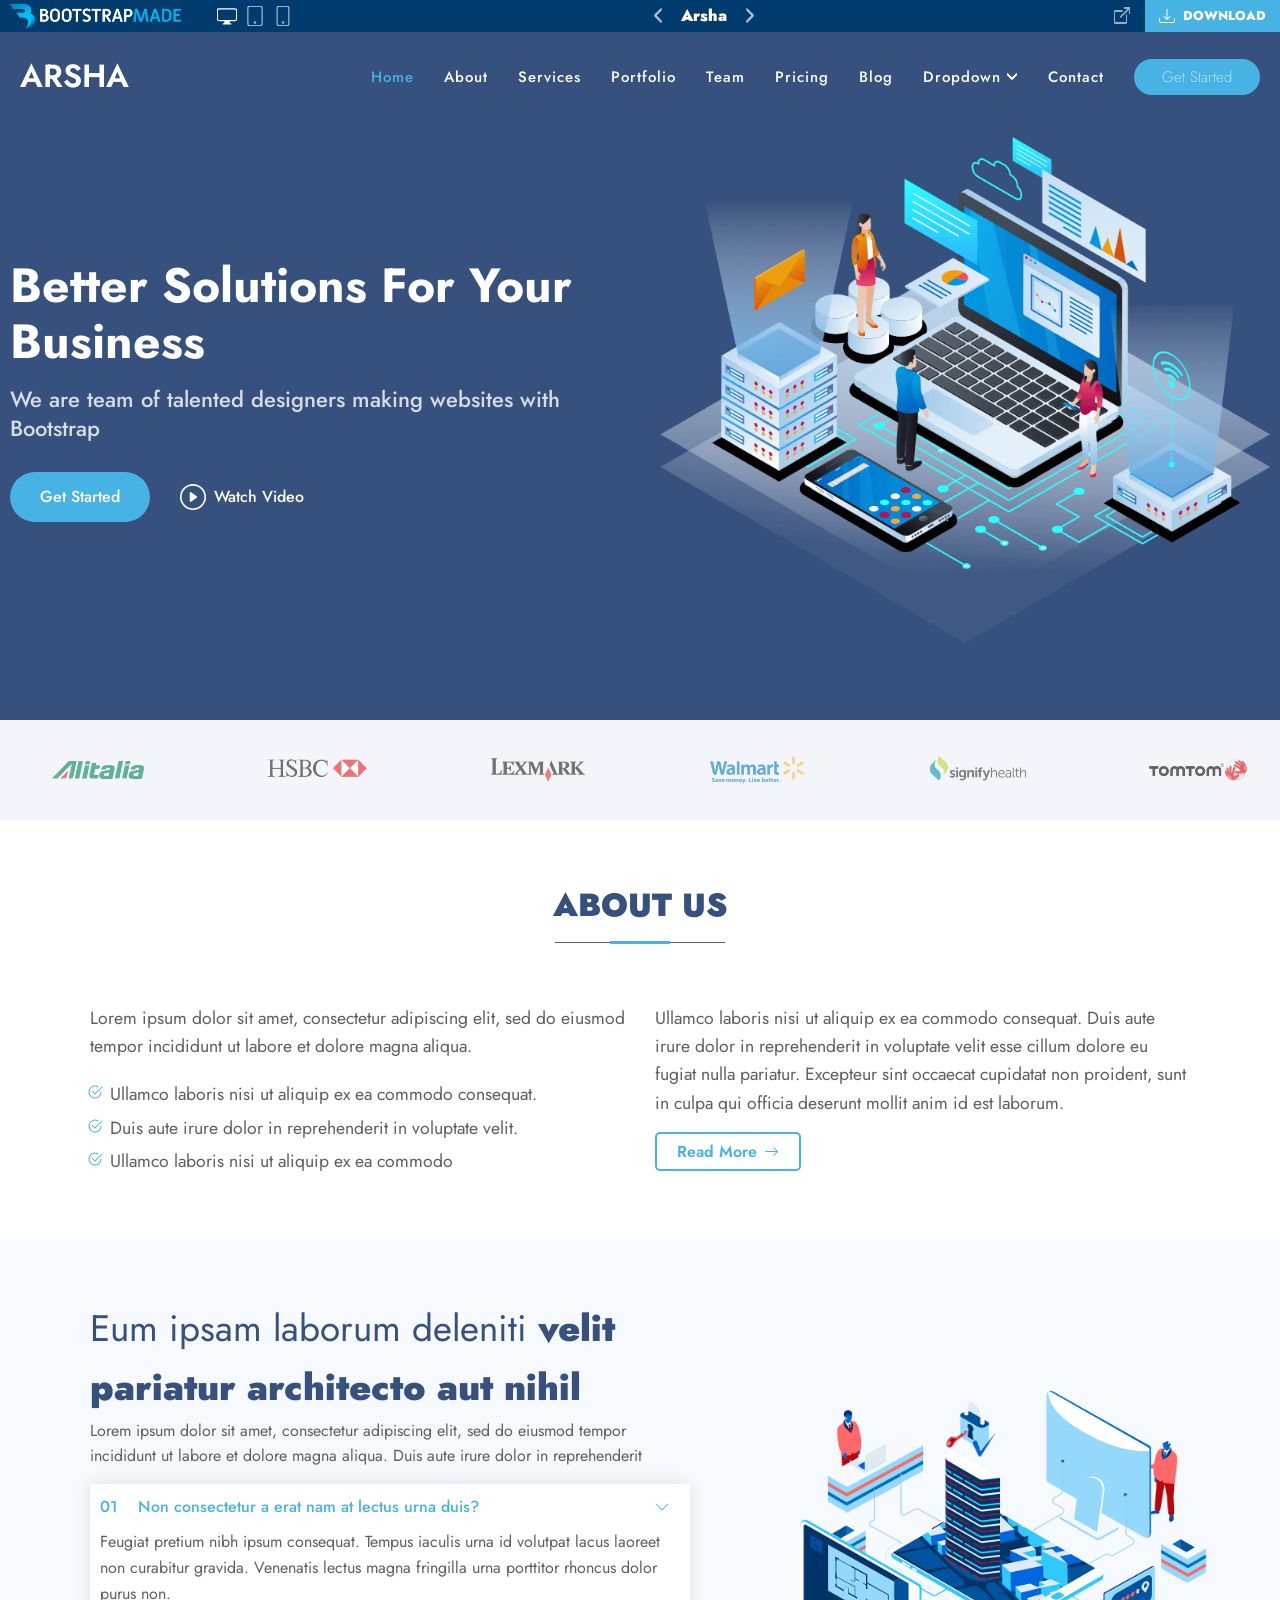
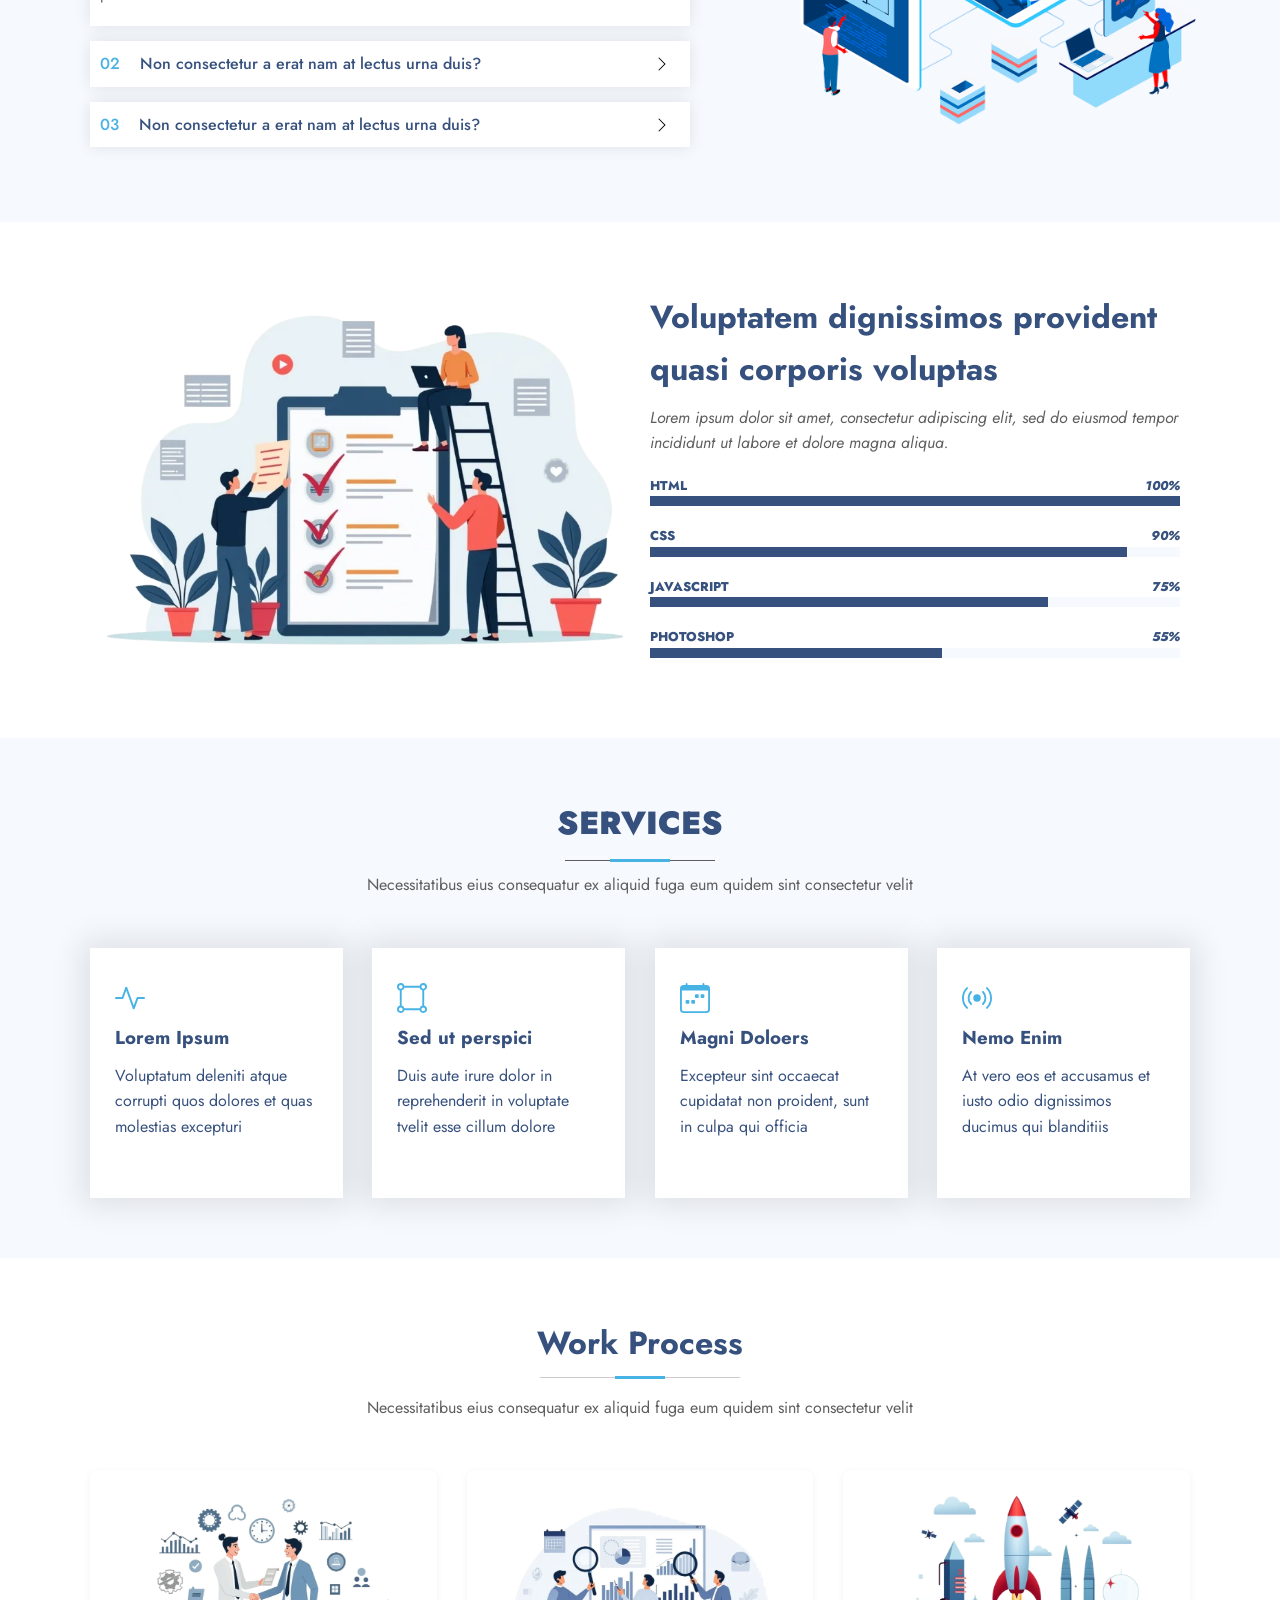
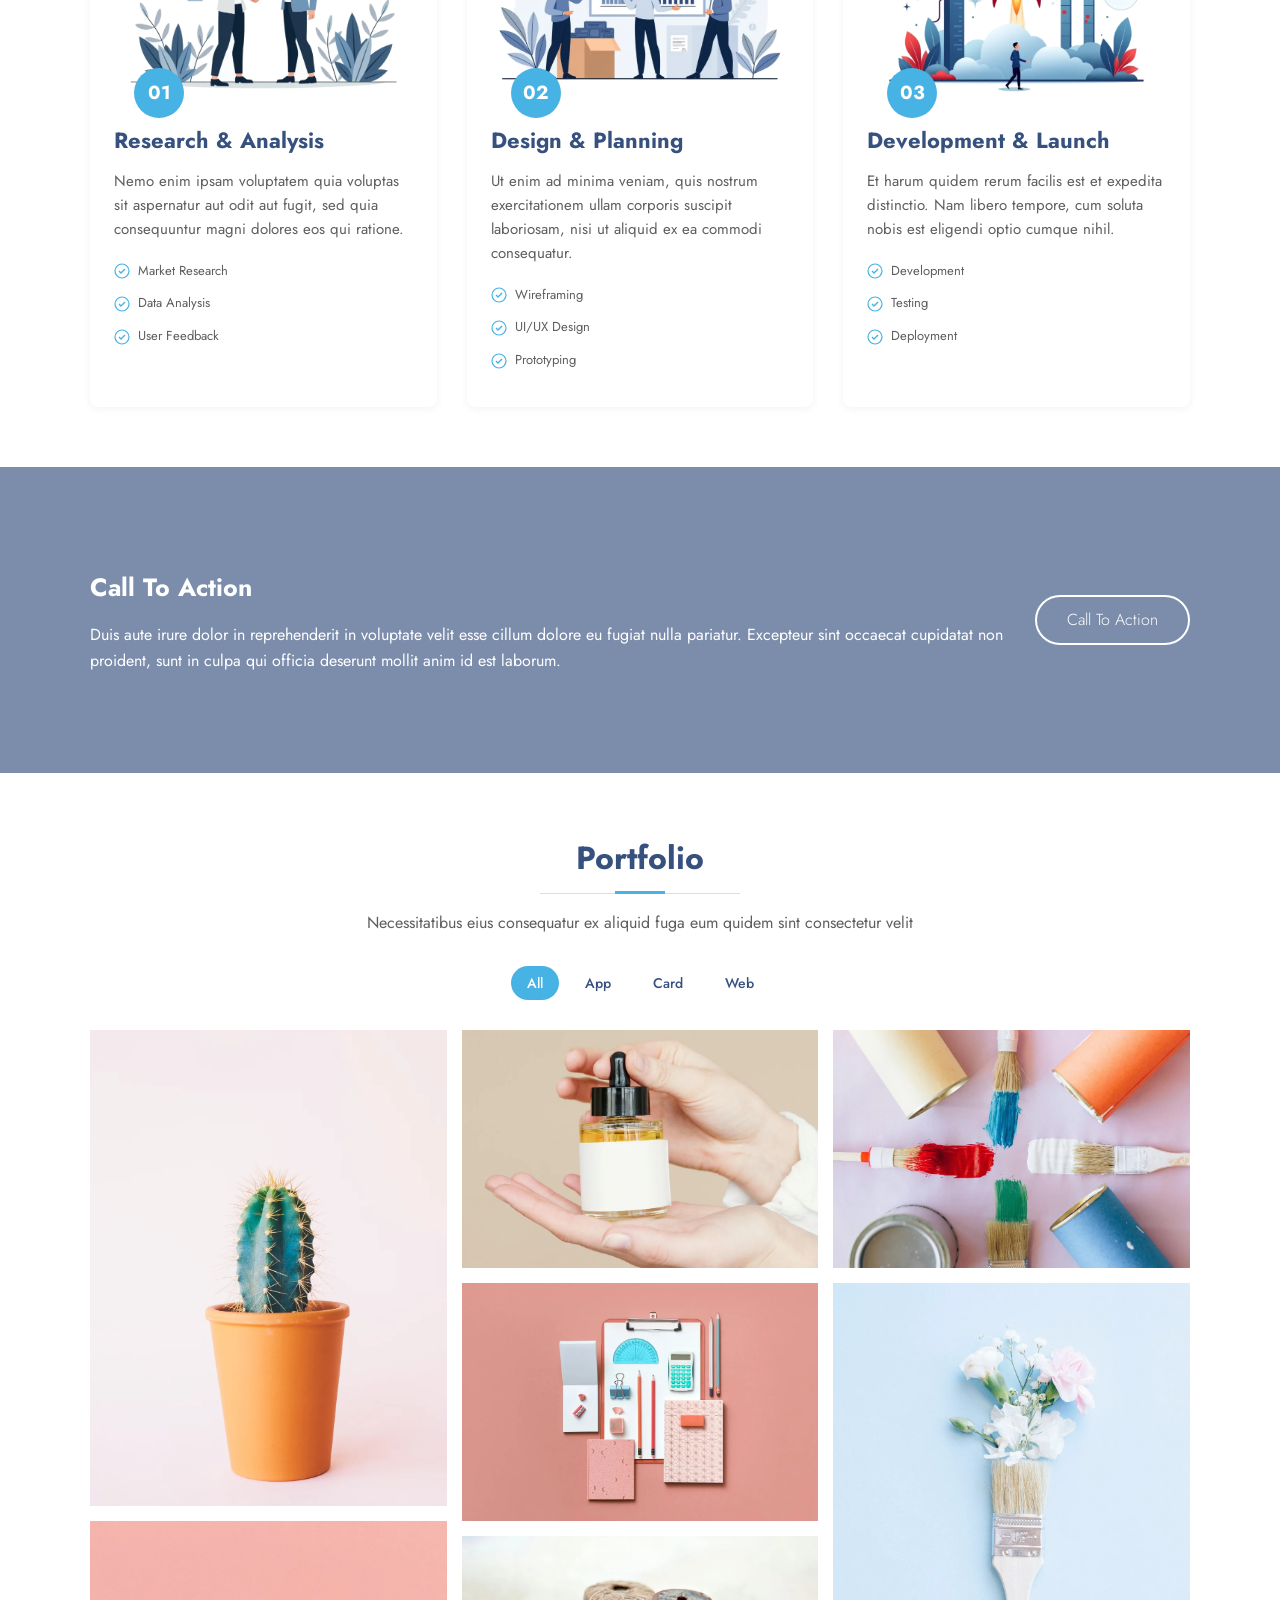
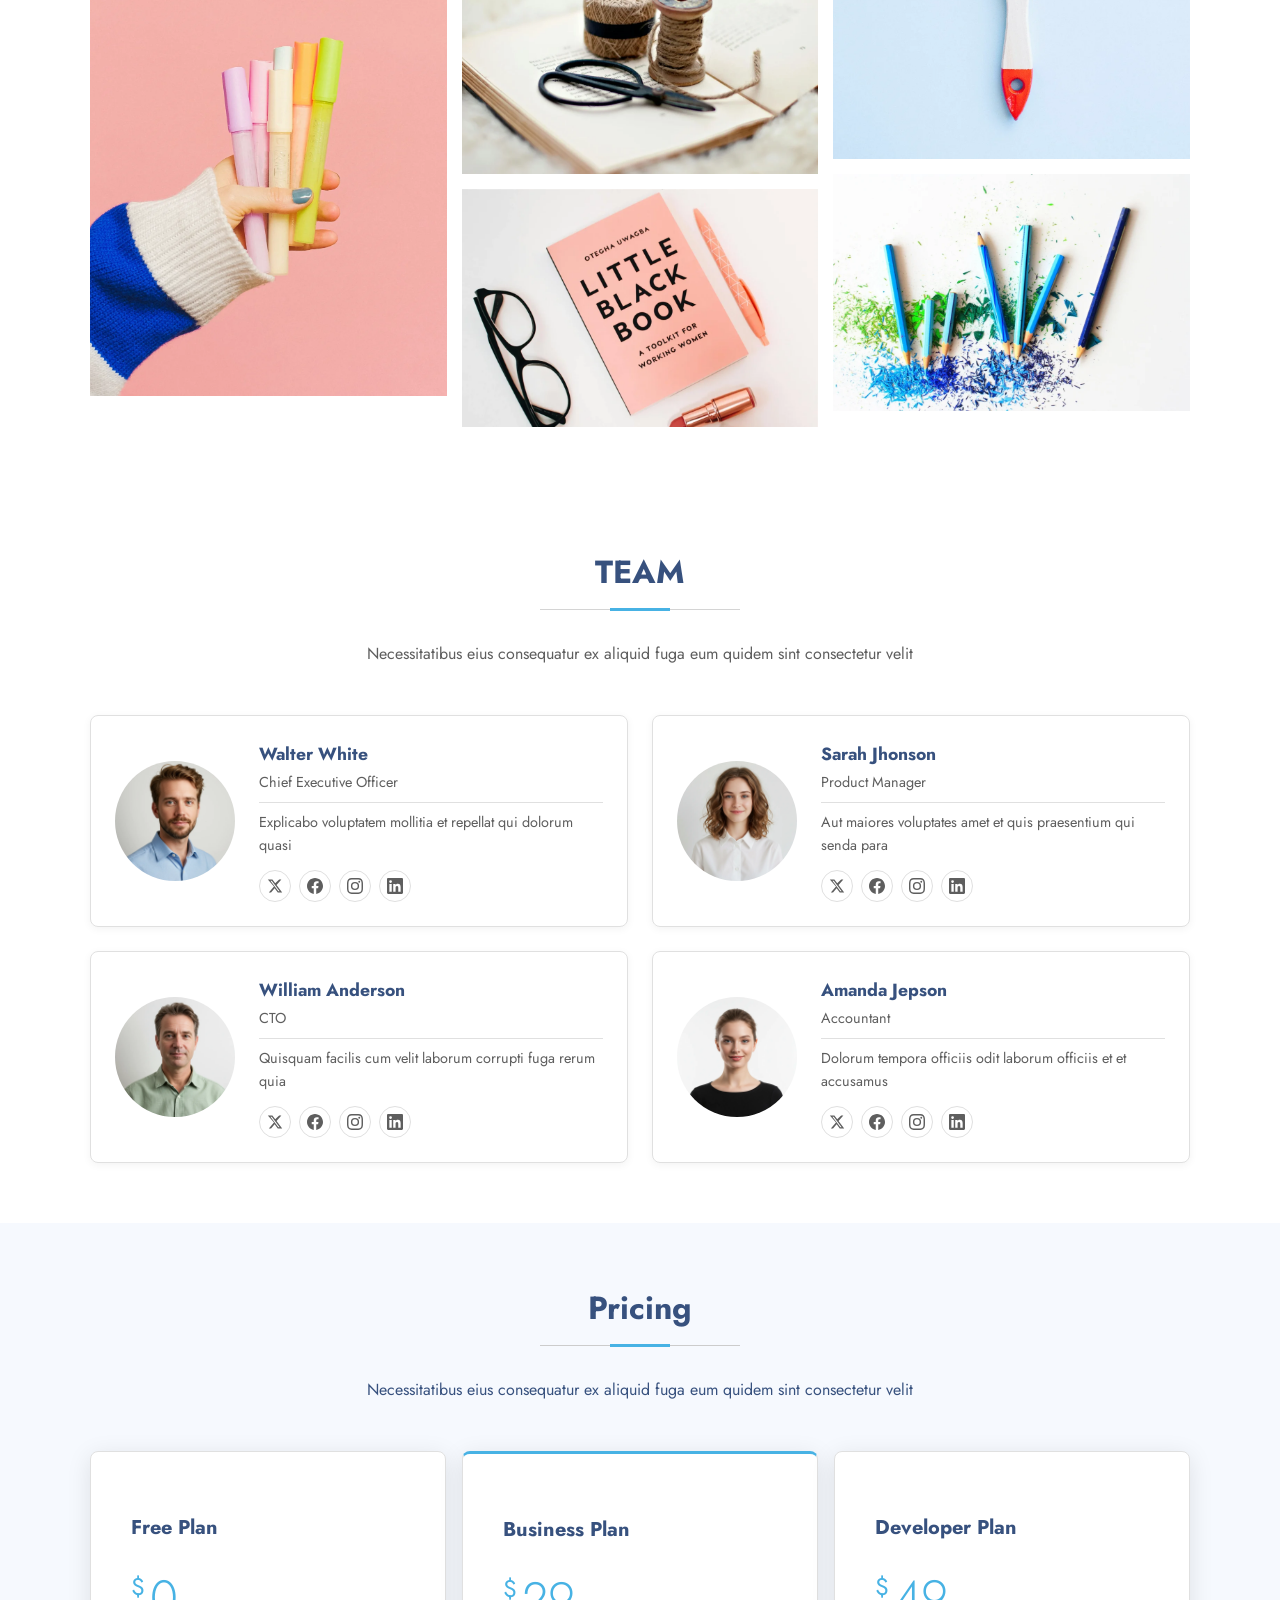
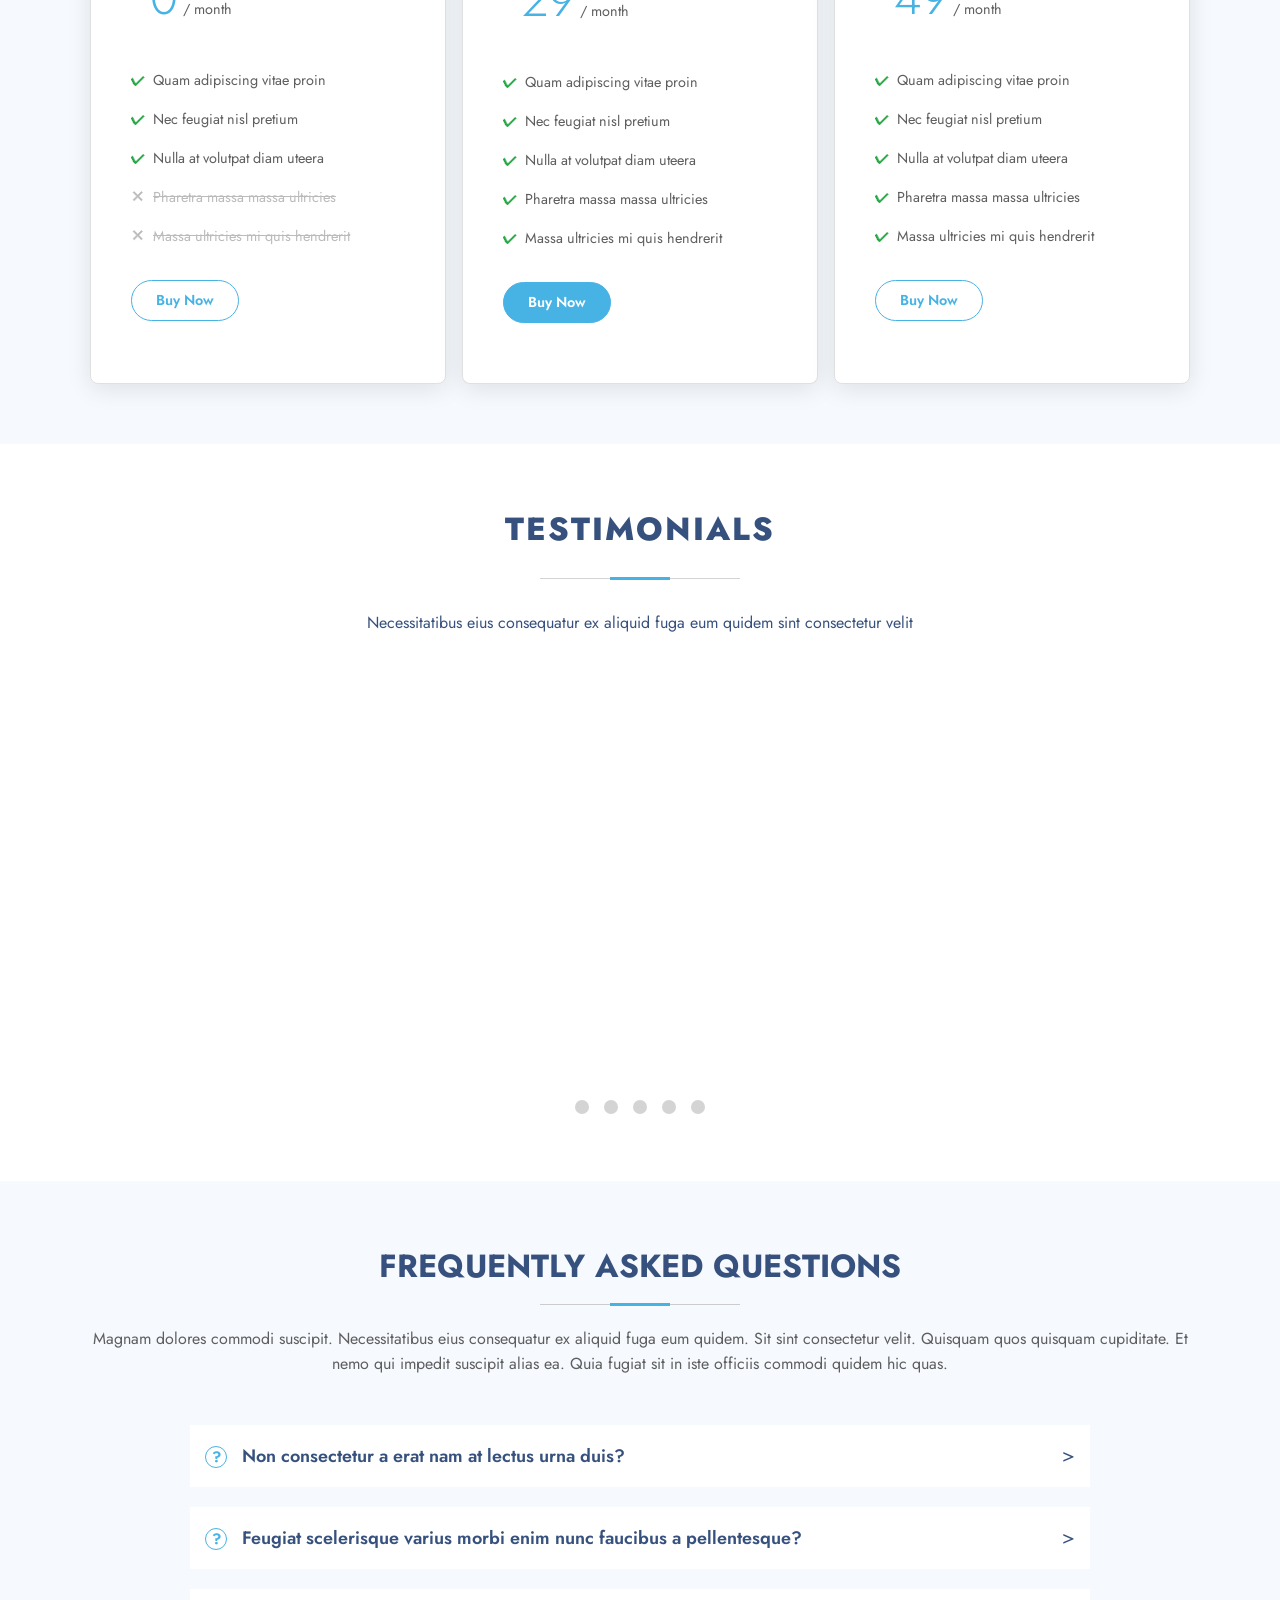
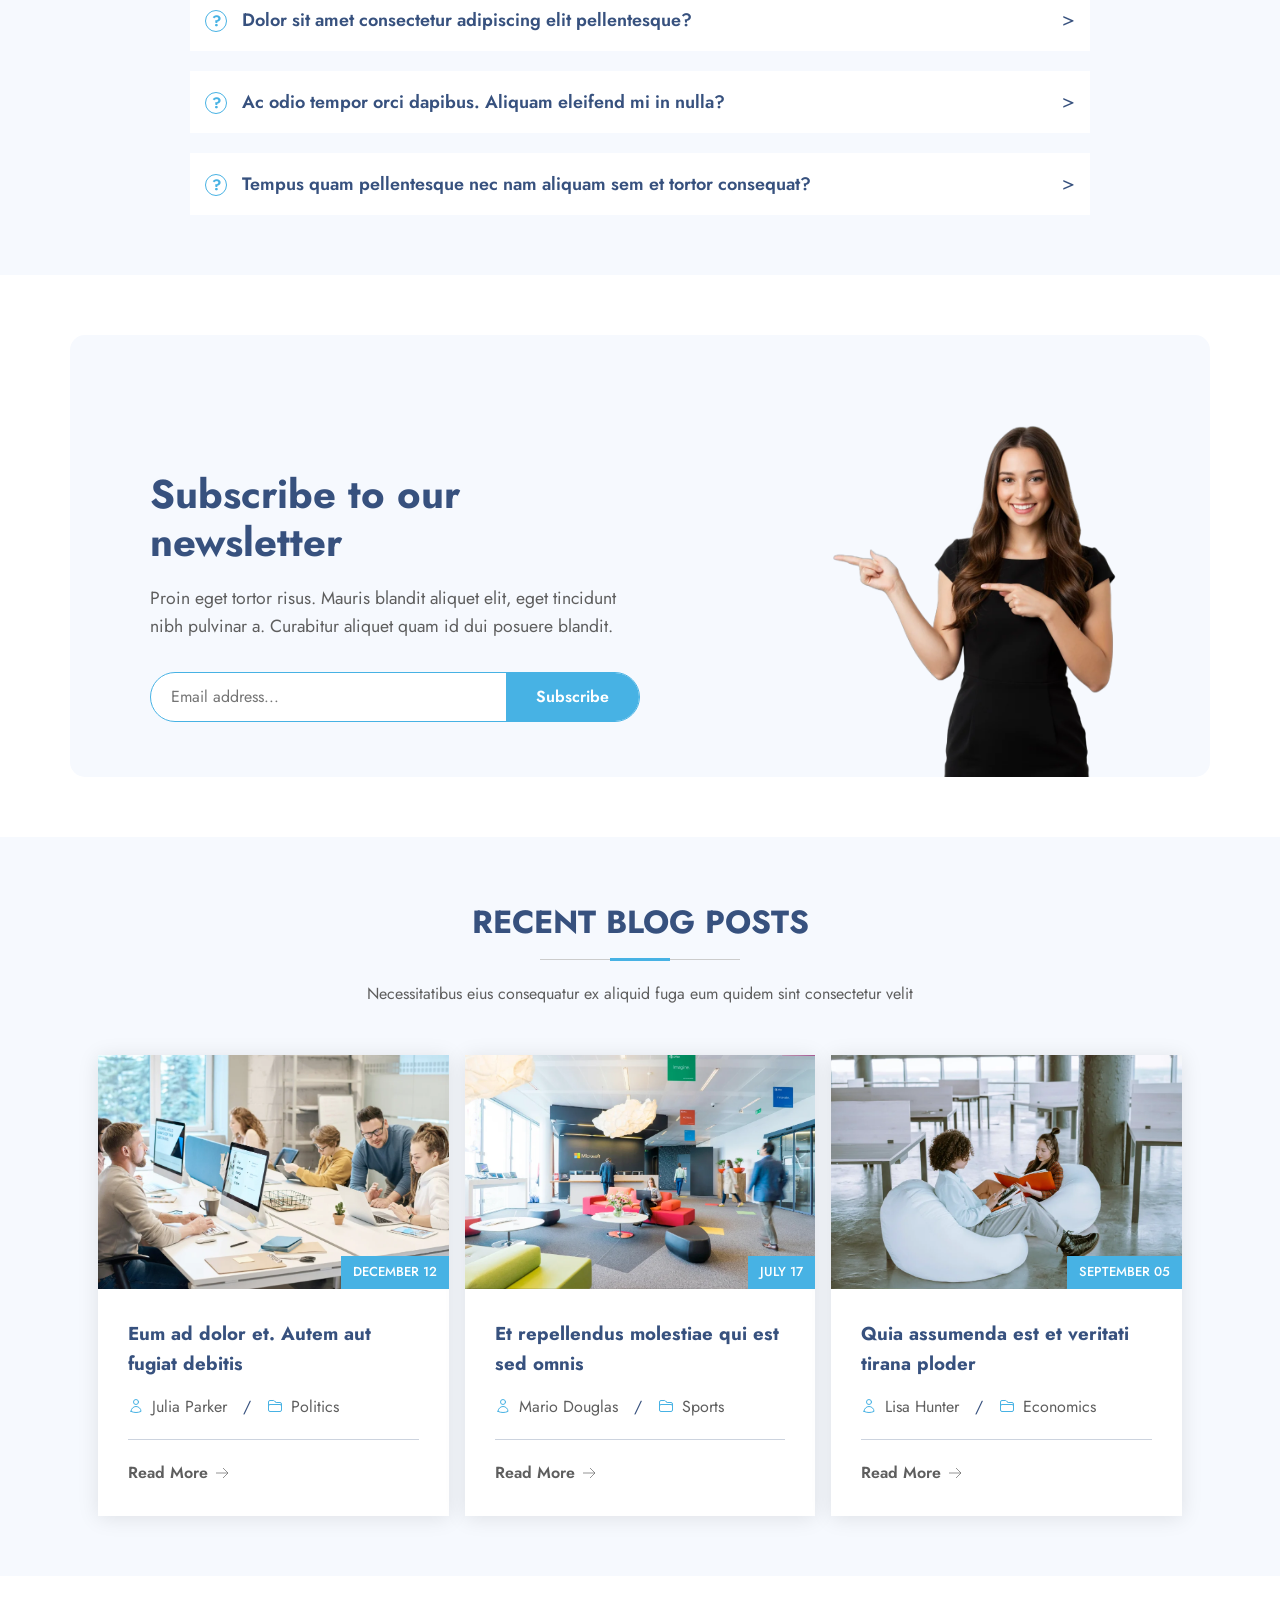
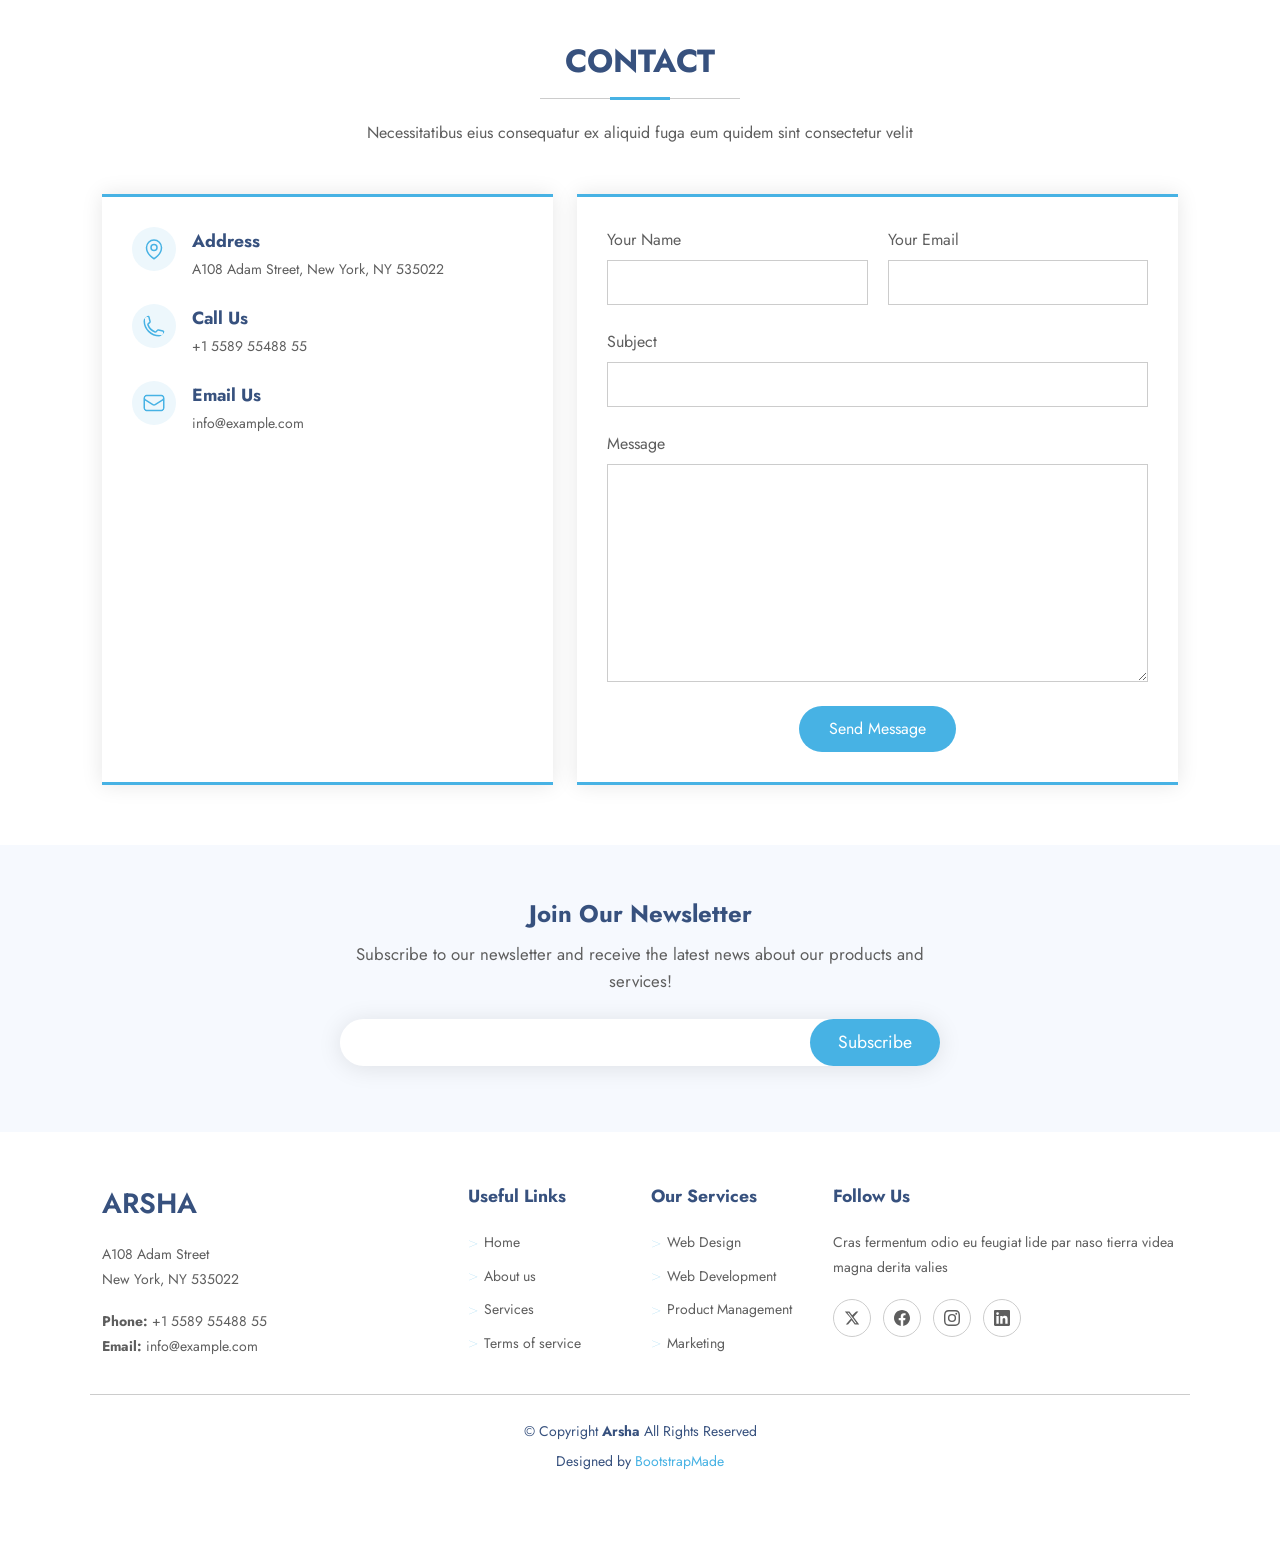
<file: index.html>
<!DOCTYPE html>
<html lang="ko">

<head>
  <meta charset="UTF-8">
  <meta name="viewport" content="width=device-width, initial-scale=1.0">
  <title>Arsha</title>

  <!-- 웹폰트 (프레임워크 아님, 폰트라 사용 가능) -->
  <link rel="preconnect" href="https://fonts.googleapis.com">
  <link rel="preconnect" href="https://fonts.gstatic.com" crossorigin>
  <link href="https://fonts.googleapis.com/css2?family=Jost:ital,wght@0,400;0,500;0,600;0,700;1,400&display=swap"
    rel="stylesheet">

  <!-- 공통 (변수·리셋·기본) -->
  <link rel="stylesheet" href="css/style.css">

  <!-- 섹션별 CSS : 각자 자기 파일만 작성 (head는 건드리지 말 것) -->
  <link rel="stylesheet" href="css/header.css">
  <link rel="stylesheet" href="css/hero.css">
  <link rel="stylesheet" href="css/about.css">
  <link rel="stylesheet" href="css/why-us.css">
  <link rel="stylesheet" href="css/skills.css">
  <link rel="stylesheet" href="css/services.css">
  <link rel="stylesheet" href="css/work-process.css">
  <link rel="stylesheet" href="css/cta.css">
  <link rel="stylesheet" href="css/portfolio.css">
  <link rel="stylesheet" href="css/team.css">
  <link rel="stylesheet" href="css/pricing.css">
  <link rel="stylesheet" href="css/testimonials.css">
  <link rel="stylesheet" href="css/faq.css">
  <link rel="stylesheet" href="css/subscribe.css">
  <link rel="stylesheet" href="css/blog.css">
  <link rel="stylesheet" href="css/contact.css">
  <link rel="stylesheet" href="css/footer.css">
</head>

<body>

  <!-- ============================================= -->
  <!-- 01. HEADER (담당: 신은아)                      -->
  <!-- ============================================= -->
  <header id="header">
    <div class="container">
      <!-- 로고 + 네비게이션 -->
      <div class="demo-bar">
        <div class="demo-left">
          <div class="demo-logo">
            <a href="#"><img src="images/logo.png" alt="Logo"></a>
          </div>
          <div class="preview-devices">
            <ul>
              <li class="preview-devices-desktop"><img src="images/display.svg" alt="Desktop" class="desktop-original">
              </li>
              <li class="preview-devices-tablet"><img src="images/tablet.svg" alt="Tablet" class="tablet-original"></li>
              <li class="preview-devices-mobile"><img src="images/phone.svg" alt="Mobile" class="mobile-original"></li>
            </ul>
          </div>
        </div>
        <div class="current-menu">
          <a href="#" class="prev-menu"><img src="images/chevron-left-gray.svg" alt="Prev menu" class="prev-original">
          </a>
          <a href="#" class="cur-menu"><span>Arsha</span></a>
          <a href="#" class="next-menu"><img src="images/chevron-right-gray.svg" alt="Next menu"
              class="next-original"></a>
        </div>
        <div class="navigate">
          <a href="#" class="btn-share"><img src="images/share.svg" alt="Share btn" class="share-original"></a>
          <a href="" class="btn-download"><img src="images/download-white.svg"
              alt="Download btn"><span>DOWNLOAD</span></a>
        </div>
      </div>

      <div class="nav-bar">
        <a href="#" class="nav-logo">
          <h1>ARSHA</h1>
        </a>
        <nav class="navmenu">
          <ul>
            <li><a href="#" class="cur-navmenu">Home</a></li>
            <li><a href="#">About</a></li>
            <li><a href="#">Services</a></li>
            <li><a href="#">Portfolio</a></li>
            <li><a href="#">Team</a></li>
            <li><a href="#">Pricing</a></li>
            <li><a href="#">Blog</a></li>
            <li class="dropdown"><a href="#">
                <span>Dropdown</span>
                <img src="images/chevron-down-white.svg" alt="Dropdown">
              </a></li>
            <li><a href="#">Contact</a></li>
          </ul>
        </nav>
        <div class="nav-right">
          <div class="btn-getstarted">Get Started</div>
          <button class="mobile-nav-toggle">
            <span></span>
            <span></span>
            <span></span>
          </button>
        </div>
      </div>
    </div>
  </header>

  <!-- ============================================= -->
  <!-- 02. HERO (담당: 신은아)                        -->
  <!-- ============================================= -->
  <section id="hero">
    <div class="container">
      <!-- Better Solutions For Your Business -->
      <div class="hero-img"><img src="images/hero-img.png" alt="hero image"></div>
      <div class="hero-letter">
        <h1>Better Solutions For Your Business</h1>
        <p>We are team of talented designers making websites with Bootstrap</p>
        <div class="hero-letter-bottom">
          <a href="#" class="hero-getstarted-btn">Get Started</a>
          <a href="#" class="hero-watchvideo">
            <img src="images/play-circle.svg" alt="Watch Video" class="play-btn">
            <span>Watch Video</span>
          </a>
        </div>
      </div>
    </div>
  </section>
  
  <section id="clients">
    <div class="swiper">
      <!-- 원본 로고 세트 -->
      <div class="swiper-wrapper">
        <div class="swiper-slide"><img src="images/clients-1.webp" alt="clients-1"></div>
        <div class="swiper-slide"><img src="images/clients-2.webp" alt="clients-2"></div>
        <div class="swiper-slide"><img src="images/clients-3.webp" alt="clients-3"></div>
        <div class="swiper-slide"><img src="images/clients-4.webp" alt="clients-4"></div>
        <div class="swiper-slide"><img src="images/clients-5.webp" alt="clients-5"></div>
        <div class="swiper-slide"><img src="images/clients-6.webp" alt="clients-6"></div>
        <div class="swiper-slide"><img src="images/clients-7.webp" alt="clients-7"></div>
        <div class="swiper-slide"><img src="images/clients-8.webp" alt="clients-8"></div>
      </div>
      <div class="swiper-wrapper" aria-hidden="true">
        <div class="swiper-slide"><img src="images/clients-1.webp" alt="clients-1"></div>
        <div class="swiper-slide"><img src="images/clients-2.webp" alt="clients-2"></div>
        <div class="swiper-slide"><img src="images/clients-3.webp" alt="clients-3"></div>
        <div class="swiper-slide"><img src="images/clients-4.webp" alt="clients-4"></div>
        <div class="swiper-slide"><img src="images/clients-5.webp" alt="clients-5"></div>
        <div class="swiper-slide"><img src="images/clients-6.webp" alt="clients-6"></div>
        <div class="swiper-slide"><img src="images/clients-7.webp" alt="clients-7"></div>
        <div class="swiper-slide"><img src="images/clients-8.webp" alt="clients-8"></div>
      </div>
    </div>
  </section>

  <main>

    <!-- =========================================== -->
    <!-- 03. ABOUT (담당: 정현민)                     -->
    <!-- =========================================== -->
    <section id="about" class="section">
      <div class="container">
        <div class="about-title">
          <h2>ABOUT US</h2>
          <span class="about-first"></span>
          <span class="about-second"></span>
          <span class="about-third"></span>
        </div>
        <div class="about-container">
          <div class="about-first-paragraph">
            <p>Lorem ipsum dolor sit amet, consectetur adipiscing elit,
              sed do eiusmod tempor incididunt ut labore et dolore magna aliqua.
            <ul>
              <li>Ullamco laboris nisi ut aliquip ex ea commodo consequat.</li>
              <li>Duis aute irure dolor in reprehenderit in voluptate velit.</li>
              <li>Ullamco laboris nisi ut aliquip ex ea commodo</li>
            </ul>
            </p>

          </div>
          <div class="about-second-paragraph">
            <p>Ullamco laboris nisi ut aliquip ex ea commodo consequat.
              Duis aute irure dolor in reprehenderit in voluptate velit
              esse cillum dolore eu fugiat nulla pariatur. Excepteur
              sint occaecat cupidatat non proident, sunt in culpa qui officia
              deserunt mollit anim id est laborum.
            </p>
            <a class="about-more" href="#">Read More <img src="./images/arrow-right.svg" alt=""> </a>
          </div>

        </div>
      </div>
    </section>

    <!-- =========================================== -->
    <!-- 04. WHY US (담당: 정현민)                    -->
    <!-- =========================================== -->
    <section id="why-us" class="section">
      <div class="container">
        <div class="why-us-first-area">
          <h2>Eum ipsam laborum deleniti <strong>velit pariatur architecto aut nihil</strong></h2>
          <p>Lorem ipsum dolor sit amet, consectetur adipiscing elit, sed do eiusmod tempor incididunt
            ut labore et dolore magna aliqua. Duis aute irure dolor in reprehenderit</p>
          <details class="why-us-card" open>
            <summary class="why-us-card-name">
              <div class="why-us-num">01</div> Non consectetur a erat nam at lectus urna duis?
              <span class="why-us-more"><img class="icon-default" src="./images/chevron-right.svg" alt=""><img
                  src="./images/chevron-right-blue.svg" alt="" class="icon-active"></span>
            </summary>
            <p>Feugiat pretium nibh ipsum consequat. Tempus iaculis urna id volutpat lacus laoreet
              non curabitur gravida. Venenatis lectus magna fringilla urna porttitor rhoncus dolor purus non.
            </p>
          </details>
          <details class="why-us-card">
            <summary class="why-us-card-name">
              <div class="why-us-num">02</div> Non consectetur a erat nam at lectus urna duis?
              <span class="why-us-more"><img class="icon-default" src="./images/chevron-right.svg" alt=""><img
                  src="./images/chevron-right-blue.svg" alt="" class="icon-active"></span>
            </summary>
            <p>Dolor sit amet consectetur adipiscing elit pellentesque habitant morbi. Id interdum velit laoreet id
              donec ultrices. Fringilla phasellus faucibus scelerisque eleifend
              donec pretium. Est pellentesque elit ullamcorper dignissim. Mauris ultrices eros in cursus turpis massa
              tincidunt dui.
            </p>
          </details>
          <details class="why-us-card">
            <summary class="why-us-card-name">
              <div class="why-us-num">03</div> Non consectetur a erat nam at lectus urna duis?
              <span class="why-us-more"><img class="icon-default" src="./images/chevron-right.svg" alt=""><img
                  src="./images/chevron-right-blue.svg" alt="" class="icon-active"></span>
            </summary>
            <p>Eleifend mi in nulla posuere sollicitudin aliquam ultrices sagittis orci. Faucibus pulvinar elementum
              integer enim. Sem nulla pharetra diam sit amet nisl suscipit.
              Rutrum tellus pellentesque eu tincidunt. Lectus urna duis convallis convallis tellus. Urna molestie at
              elementum eu facilisis sed odio morbi quis
            </p>
          </details>


        </div>
        <div class="why-us-img">
          <img src="./images/why-us.png" alt="">
        </div>
      </div>
    </section>
    <!-- =========================================== -->
    <!-- SKILLS (담당: 정현민)                        -->
    <!-- =========================================== -->
    <section id="skills" class="section">
      <div class="container">
        <div class="skills-img">
          <img src="./images/skills.webp" alt="">
        </div>
        <div class="skills-right">
          <h2>Voluptatem dignissimos provident quasi corporis voluptas</h2>
          <p>Lorem ipsum dolor sit amet, consectetur adipiscing elit, sed do eiusmod tempor incididunt ut labore et
            dolore magna aliqua.</p>
          <div class="skill-bar">
            <div class="progress">
              <span class="skill">
                <span>HTML</span>
                <i class="val">100%</i>
              </span>
              <div class="progressbar-wrap">
                <div class="progress-bar"></div>
              </div>
            </div>
            <div class="progress">
              <span class="skill">
                <span>CSS</span>
                <i class="val">90%</i>
              </span>
              <div class="progressbar-wrap">
                <div class="progress-bar"></div>
              </div>
            </div>
            <div class="progress">
              <span class="skill">
                <span>JAVASCRIPT</span>
                <i class="val">75%</i>
              </span>
              <div class="progressbar-wrap">
                <div class="progress-bar"></div>
              </div>
            </div>
            <div class="progress">
              <span class="skill">
                <span>PHOTOSHOP</span>
                <i class="val">55%</i>
              </span>
              <div class="progressbar-wrap">
                <div class="progress-bar"></div>
              </div>
            </div>
          </div>
        </div>
      </div>
    </section>
    <!-- =========================================== -->
    <!-- 05. SERVICES (담당: 정현민)                  -->
    <!-- =========================================== -->
    <section id="services" class="section">
      <div class="container">
        <div class="services-title">
          <h2>SERVICES</h2>
          <span class="services-first"></span>
          <span class="services-second"></span>
          <span class="services-third"></span>
          <p>Necessitatibus eius consequatur ex aliquid fuga eum quidem sint consectetur velit</p>
        </div>
        <div class="services-cardlist">
          <div class="services-card">
            <a href="#" class="card-link">
              <img src="./images/activity.svg" alt="">
              <h3>Lorem Ipsum</h3>
              <p>Voluptatum deleniti atque corrupti quos dolores et quas molestias excepturi</p>
            </a>
          </div>
          <div class="services-card">
            <a href="#" class="card-link">
              <img src="./images/bounding-box-circles.svg" alt="">
              <h3>Sed ut perspici</h3>
              <p>Duis aute irure dolor in reprehenderit in voluptate tvelit esse cillum dolore</p>
            </a>
          </div>
          <div class="services-card">
            <a href="#" class="card-link">
              <img src="./images/calendar-week.svg" alt="">
              <h3>Magni Doloers</h2>
              <p>Excepteur sint occaecat cupidatat non proident, sunt in culpa qui officia</p>
            </a>
          </div>
          <div class="services-card">
            <a href="#" class="card-link">
              <img src="./images/broadcast.svg" alt="">
              <h3>Nemo Enim</h3>
              <p>At vero eos et accusamus et iusto odio dignissimos ducimus qui blanditiis</p>
            </a>
          </div>
        </div>
      </div>
    </section>

    <!-- =========================================== -->
    <!-- 06. WORK PROCESS (담당: 이수빈)              -->
    <!-- =========================================== -->
    <section id="work-process" class="section">
      <div class="container">

        <!-- 섹션 제목 -->
        <div class="section-title">
          <h2>Work Process</h2>
          <p>Necessitatibus eius consequatur ex aliquid fuga eum quidem sint consectetur velit</p>
        </div>

        <!-- 카드 목록 -->
        <div class="process-list">

          <!-- 카드 01 -->
          <div class="process-card">
            <div class="process-img">
              <img src="images/Research&Analysis.webp" alt="Research & Analysis">
              <span class="process-num">01</span>
            </div>
            <h3>Research &amp; Analysis</h3>
            <p>Nemo enim ipsam voluptatem quia voluptas sit aspernatur aut odit aut fugit, sed quia consequuntur magni
              dolores eos qui ratione.</p>
            <ul class="process-check">
              <li>
                <svg class="check-icon" viewBox="0 0 16 16" width="16" height="16">
                  <circle cx="8" cy="8" r="7" fill="none" stroke="currentColor" stroke-width="1.2" />
                  <path d="M5 8l2 2 4-4" fill="none" stroke="currentColor" stroke-width="1.4" />
                </svg>
                Market Research
              </li>
              <li>
                <svg class="check-icon" viewBox="0 0 16 16" width="16" height="16">
                  <circle cx="8" cy="8" r="7" fill="none" stroke="currentColor" stroke-width="1.2" />
                  <path d="M5 8l2 2 4-4" fill="none" stroke="currentColor" stroke-width="1.4" />
                </svg>
                Data Analysis
              </li>
              <li>
                <svg class="check-icon" viewBox="0 0 16 16" width="16" height="16">
                  <circle cx="8" cy="8" r="7" fill="none" stroke="currentColor" stroke-width="1.2" />
                  <path d="M5 8l2 2 4-4" fill="none" stroke="currentColor" stroke-width="1.4" />
                </svg>
                User Feedback
              </li>
            </ul>
          </div>

          <!-- 카드 02 -->
          <div class="process-card">
            <div class="process-img">
              <img src="images/Design & Planning.webp" alt="Design & Planning">
              <span class="process-num">02</span>
            </div>
            <h3>Design &amp; Planning</h3>
            <p>Ut enim ad minima veniam, quis nostrum exercitationem ullam corporis suscipit laboriosam, nisi ut aliquid
              ex ea commodi consequatur.</p>
            <ul class="process-check">
              <li>
                <svg class="check-icon" viewBox="0 0 16 16" width="16" height="16">
                  <circle cx="8" cy="8" r="7" fill="none" stroke="currentColor" stroke-width="1.2" />
                  <path d="M5 8l2 2 4-4" fill="none" stroke="currentColor" stroke-width="1.4" />
                </svg>
                Wireframing
              </li>
              <li>
                <svg class="check-icon" viewBox="0 0 16 16" width="16" height="16">
                  <circle cx="8" cy="8" r="7" fill="none" stroke="currentColor" stroke-width="1.2" />
                  <path d="M5 8l2 2 4-4" fill="none" stroke="currentColor" stroke-width="1.4" />
                </svg>
                UI/UX Design
              </li>
              <li>
                <svg class="check-icon" viewBox="0 0 16 16" width="16" height="16">
                  <circle cx="8" cy="8" r="7" fill="none" stroke="currentColor" stroke-width="1.2" />
                  <path d="M5 8l2 2 4-4" fill="none" stroke="currentColor" stroke-width="1.4" />
                </svg>
                Prototyping
              </li>
            </ul>
          </div>

          <!-- 카드 03 -->
          <div class="process-card">
            <div class="process-img">
              <img src="images/Development & Launch.webp" alt="Development & Launch">
              <span class="process-num">03</span>
            </div>
            <h3>Development &amp; Launch</h3>
            <p>Et harum quidem rerum facilis est et expedita distinctio. Nam libero tempore, cum soluta nobis est
              eligendi optio cumque nihil.</p>
            <ul class="process-check">
              <li>
                <svg class="check-icon" viewBox="0 0 16 16" width="16" height="16">
                  <circle cx="8" cy="8" r="7" fill="none" stroke="currentColor" stroke-width="1.2" />
                  <path d="M5 8l2 2 4-4" fill="none" stroke="currentColor" stroke-width="1.4" />
                </svg>
                Development
              </li>
              <li>
                <svg class="check-icon" viewBox="0 0 16 16" width="16" height="16">
                  <circle cx="8" cy="8" r="7" fill="none" stroke="currentColor" stroke-width="1.2" />
                  <path d="M5 8l2 2 4-4" fill="none" stroke="currentColor" stroke-width="1.4" />
                </svg>
                Testing
              </li>
              <li>
                <svg class="check-icon" viewBox="0 0 16 16" width="16" height="16">
                  <circle cx="8" cy="8" r="7" fill="none" stroke="currentColor" stroke-width="1.2" />
                  <path d="M5 8l2 2 4-4" fill="none" stroke="currentColor" stroke-width="1.4" />
                </svg>
                Deployment
              </li>
            </ul>
          </div>

        </div>
      </div>
    </section>

    <!-- =========================================== -->
    <!-- 07. CALL TO ACTION (담당: 이수빈)            -->
    <!-- =========================================== -->
    <section id="cta" class="section">
      <div class="container">
        <div class="cta-box">
          <div class="cta-text">
            <h3>Call To Action</h3>
            <p>Duis aute irure dolor in reprehenderit in voluptate velit esse cillum dolore eu fugiat nulla pariatur.
              Excepteur sint occaecat cupidatat non proident, sunt in culpa qui officia deserunt mollit anim id est
              laborum.</p>

          </div>
          <a href="#" class="cta-btn">Call To Action</a>
        </div>

      </div>
    </section>

    <!-- =========================================== -->
    <!-- 08. PORTFOLIO (담당: 이수빈)                 -->
    <!-- =========================================== -->
<section id="portfolio" class="section">
  <div class="container">
    <div class="section-title">
      <h2>Portfolio</h2>
      <p>Necessitatibus eius consequatur ex aliquid fuga eum quidem sint consectetur velit</p>
    </div>

    <!-- 필터 라디오 (숨김) -->
    <input type="radio" name="portfolio-filter" id="filter-all" class="filter-input" checked>
    <input type="radio" name="portfolio-filter" id="filter-app" class="filter-input">
    <input type="radio" name="portfolio-filter" id="filter-card" class="filter-input">
    <input type="radio" name="portfolio-filter" id="filter-web" class="filter-input">

    <!-- 필터 버튼 -->
    <div class="portfolio-filters">
      <label for="filter-all">All</label>
      <label for="filter-app">App</label>
      <label for="filter-card">Card</label>
      <label for="filter-web">Web</label>
    </div>

    <!-- 작품 그리드 (컬럼 세로 순서) -->
    <div class="portfolio-grid">
      <!-- 1번 컬럼 -->
      <div class="portfolio-item app">
        <img src="images/portfolio1.webp" alt="cactus">
        <div class="portfolio-info">
          <h4>App 1</h4>
          <p>Lorem ipsum, dolor sit</p>
        </div>
        <div class="portfolio-links">
          <a href="#" class="preview"><svg viewBox="0 0 16 16" width="20" height="20" fill="none" stroke="currentColor" stroke-width="1.3" stroke-linecap="round"><circle cx="6.5" cy="6.5" r="4.5"/><line x1="10" y1="10" x2="15" y2="15"/><line x1="6.5" y1="4.3" x2="6.5" y2="8.7"/><line x1="4.3" y1="6.5" x2="8.7" y2="6.5"/></svg></a>
          <a href="#" class="details"><svg viewBox="0 0 16 16" width="20" height="20" fill="none" stroke="currentColor" stroke-width="1.3" stroke-linecap="round"><path d="M6.8 9.2a2.4 2.4 0 0 1 0-3.4l1.8-1.8a2.4 2.4 0 0 1 3.4 3.4l-1 1"/><path d="M9.2 6.8a2.4 2.4 0 0 1 0 3.4l-1.8 1.8a2.4 2.4 0 0 1-3.4-3.4l1-1"/></svg></a>
        </div>
      </div>

      <div class="portfolio-item web">
        <img src="images/portfolio-portrait-3.webp" alt="markers">
        <div class="portfolio-info">
          <h4>Branding 2</h4>
          <p>Lorem ipsum, dolor sit</p>
        </div>
        <div class="portfolio-links">
          <a href="#" class="preview"><svg viewBox="0 0 16 16" width="20" height="20" fill="none" stroke="currentColor" stroke-width="1.3" stroke-linecap="round"><circle cx="6.5" cy="6.5" r="4.5"/><line x1="10" y1="10" x2="15" y2="15"/><line x1="6.5" y1="4.3" x2="6.5" y2="8.7"/><line x1="4.3" y1="6.5" x2="8.7" y2="6.5"/></svg></a>
          <a href="#" class="details"><svg viewBox="0 0 16 16" width="20" height="20" fill="none" stroke="currentColor" stroke-width="1.3" stroke-linecap="round"><path d="M6.8 9.2a2.4 2.4 0 0 1 0-3.4l1.8-1.8a2.4 2.4 0 0 1 3.4 3.4l-1 1"/><path d="M9.2 6.8a2.4 2.4 0 0 1 0 3.4l-1.8 1.8a2.4 2.4 0 0 1-3.4-3.4l1-1"/></svg></a>
        </div>
      </div>

      <!-- 2번 컬럼 -->
      <div class="portfolio-item card">
        <img src="images/portfolio2.webp" alt="oil">
        <div class="portfolio-info"><h4>Product 1</h4><p>Lorem ipsum, dolor sit</p></div>
        <div class="portfolio-links">
          <a href="#" class="preview"><svg viewBox="0 0 16 16" width="20" height="20" fill="none" stroke="currentColor" stroke-width="1.3" stroke-linecap="round"><circle cx="6.5" cy="6.5" r="4.5"/><line x1="10" y1="10" x2="15" y2="15"/><line x1="6.5" y1="4.3" x2="6.5" y2="8.7"/><line x1="4.3" y1="6.5" x2="8.7" y2="6.5"/></svg></a>
          <a href="#" class="details"><svg viewBox="0 0 16 16" width="20" height="20" fill="none" stroke="currentColor" stroke-width="1.3" stroke-linecap="round"><path d="M6.8 9.2a2.4 2.4 0 0 1 0-3.4l1.8-1.8a2.4 2.4 0 0 1 3.4 3.4l-1 1"/><path d="M9.2 6.8a2.4 2.4 0 0 1 0 3.4l-1.8 1.8a2.4 2.4 0 0 1-3.4-3.4l1-1"/></svg></a>
        </div>
      </div>

      <div class="portfolio-item app">
        <img src="images/portfolio-4.webp" alt="stationery">
        <div class="portfolio-info"><h4>App 2</h4><p>Lorem ipsum, dolor sit</p></div>
        <div class="portfolio-links">
          <a href="#" class="preview"><svg viewBox="0 0 16 16" width="20" height="20" fill="none" stroke="currentColor" stroke-width="1.3" stroke-linecap="round"><circle cx="6.5" cy="6.5" r="4.5"/><line x1="10" y1="10" x2="15" y2="15"/><line x1="6.5" y1="4.3" x2="6.5" y2="8.7"/><line x1="4.3" y1="6.5" x2="8.7" y2="6.5"/></svg></a>
          <a href="#" class="details"><svg viewBox="0 0 16 16" width="20" height="20" fill="none" stroke="currentColor" stroke-width="1.3" stroke-linecap="round"><path d="M6.8 9.2a2.4 2.4 0 0 1 0-3.4l1.8-1.8a2.4 2.4 0 0 1 3.4 3.4l-1 1"/><path d="M9.2 6.8a2.4 2.4 0 0 1 0 3.4l-1.8 1.8a2.4 2.4 0 0 1-3.4-3.4l1-1"/></svg></a>
        </div>
      </div>

      <div class="portfolio-item app">
        <img src="images/portfolio-7.webp" alt="thread scissors">
        <div class="portfolio-info"><h4>App 3</h4><p>Lorem ipsum, dolor sit</p></div>
        <div class="portfolio-links">
          <a href="#" class="preview"><svg viewBox="0 0 16 16" width="20" height="20" fill="none" stroke="currentColor" stroke-width="1.3" stroke-linecap="round"><circle cx="6.5" cy="6.5" r="4.5"/><line x1="10" y1="10" x2="15" y2="15"/><line x1="6.5" y1="4.3" x2="6.5" y2="8.7"/><line x1="4.3" y1="6.5" x2="8.7" y2="6.5"/></svg></a>
          <a href="#" class="details"><svg viewBox="0 0 16 16" width="20" height="20" fill="none" stroke="currentColor" stroke-width="1.3" stroke-linecap="round"><path d="M6.8 9.2a2.4 2.4 0 0 1 0-3.4l1.8-1.8a2.4 2.4 0 0 1 3.4 3.4l-1 1"/><path d="M9.2 6.8a2.4 2.4 0 0 1 0 3.4l-1.8 1.8a2.4 2.4 0 0 1-3.4-3.4l1-1"/></svg></a>
        </div>
      </div>

      <div class="portfolio-item web">
        <img src="images/portfolio-9.webp" alt="little black book">
        <div class="portfolio-info"><h4>Branding 3</h4><p>Lorem ipsum, dolor sit</p></div>
        <div class="portfolio-links">
          <a href="#" class="preview"><svg viewBox="0 0 16 16" width="20" height="20" fill="none" stroke="currentColor" stroke-width="1.3" stroke-linecap="round"><circle cx="6.5" cy="6.5" r="4.5"/><line x1="10" y1="10" x2="15" y2="15"/><line x1="6.5" y1="4.3" x2="6.5" y2="8.7"/><line x1="4.3" y1="6.5" x2="8.7" y2="6.5"/></svg></a>
          <a href="#" class="details"><svg viewBox="0 0 16 16" width="20" height="20" fill="none" stroke="currentColor" stroke-width="1.3" stroke-linecap="round"><path d="M6.8 9.2a2.4 2.4 0 0 1 0-3.4l1.8-1.8a2.4 2.4 0 0 1 3.4 3.4l-1 1"/><path d="M9.2 6.8a2.4 2.4 0 0 1 0 3.4l-1.8 1.8a2.4 2.4 0 0 1-3.4-3.4l1-1"/></svg></a>
        </div>
      </div>

      <!-- 3번 컬럼 -->
      <div class="portfolio-item web">
        <img src="images/portfolio3.webp" alt="paint brushes">
        <div class="portfolio-info"><h4>Branding 1</h4><p>Lorem ipsum, dolor sit</p></div>
        <div class="portfolio-links">
          <a href="#" class="preview"><svg viewBox="0 0 16 16" width="20" height="20" fill="none" stroke="currentColor" stroke-width="1.3" stroke-linecap="round"><circle cx="6.5" cy="6.5" r="4.5"/><line x1="10" y1="10" x2="15" y2="15"/><line x1="6.5" y1="4.3" x2="6.5" y2="8.7"/><line x1="4.3" y1="6.5" x2="8.7" y2="6.5"/></svg></a>
          <a href="#" class="details"><svg viewBox="0 0 16 16" width="20" height="20" fill="none" stroke="currentColor" stroke-width="1.3" stroke-linecap="round"><path d="M6.8 9.2a2.4 2.4 0 0 1 0-3.4l1.8-1.8a2.4 2.4 0 0 1 3.4 3.4l-1 1"/><path d="M9.2 6.8a2.4 2.4 0 0 1 0 3.4l-1.8 1.8a2.4 2.4 0 0 1-3.4-3.4l1-1"/></svg></a>
        </div>
      </div>

      <div class="portfolio-item card">
        <img src="images/portfolio-portrait-2.webp" alt="flower brush">
        <div class="portfolio-info"><h4>Product 2</h4><p>Lorem ipsum, dolor sit</p></div>
        <div class="portfolio-links">
          <a href="#" class="preview"><svg viewBox="0 0 16 16" width="20" height="20" fill="none" stroke="currentColor" stroke-width="1.3" stroke-linecap="round"><circle cx="6.5" cy="6.5" r="4.5"/><line x1="10" y1="10" x2="15" y2="15"/><line x1="6.5" y1="4.3" x2="6.5" y2="8.7"/><line x1="4.3" y1="6.5" x2="8.7" y2="6.5"/></svg></a>
          <a href="#" class="details"><svg viewBox="0 0 16 16" width="20" height="20" fill="none" stroke="currentColor" stroke-width="1.3" stroke-linecap="round"><path d="M6.8 9.2a2.4 2.4 0 0 1 0-3.4l1.8-1.8a2.4 2.4 0 0 1 3.4 3.4l-1 1"/><path d="M9.2 6.8a2.4 2.4 0 0 1 0 3.4l-1.8 1.8a2.4 2.4 0 0 1-3.4-3.4l1-1"/></svg></a>
        </div>
      </div>

      <div class="portfolio-item card">
        <img src="images/portfolio-8.webp" alt="blue pencils">
        <div class="portfolio-info"><h4>Product 3</h4><p>Lorem ipsum, dolor sit</p></div>
        <div class="portfolio-links">
          <a href="#" class="preview"><svg viewBox="0 0 16 16" width="20" height="20" fill="none" stroke="currentColor" stroke-width="1.3" stroke-linecap="round"><circle cx="6.5" cy="6.5" r="4.5"/><line x1="10" y1="10" x2="15" y2="15"/><line x1="6.5" y1="4.3" x2="6.5" y2="8.7"/><line x1="4.3" y1="6.5" x2="8.7" y2="6.5"/></svg></a>
          <a href="#" class="details"><svg viewBox="0 0 16 16" width="20" height="20" fill="none" stroke="currentColor" stroke-width="1.3" stroke-linecap="round"><path d="M6.8 9.2a2.4 2.4 0 0 1 0-3.4l1.8-1.8a2.4 2.4 0 0 1 3.4 3.4l-1 1"/><path d="M9.2 6.8a2.4 2.4 0 0 1 0 3.4l-1.8 1.8a2.4 2.4 0 0 1-3.4-3.4l1-1"/></svg></a>
        </div>
      </div>
    </div>
  </div>
</section>
    <!-- =========================================== -->
    <!-- 09. TEAM (담당: 문예지)                      -->
    <!-- =========================================== -->
    <section id="team" class="section">
      <div class="container">

        <div class="section-title">
          <h2>Team</h2>
          <p>Necessitatibus eius consequatur ex aliquid fuga eum quidem sint consectetur velit</p>
        </div>

        <div class="team-grid">

          <div class="team-card">
            <img src="images/team-1.jpg" alt="Walter White">
            <div class="team-info">
              <h4>Walter White</h4>
              <span>Chief Executive Officer</span>
              <p>Explicabo voluptatem mollitia et repellat qui dolorum quasi</p>
              <div class="team-social">
                <a href="#">
                  <svg xmlns="http://www.w3.org/2000/svg" width="16" height="16" viewBox="0 0 24 24"
                    fill="currentColor">
                    <path
                      d="M18.244 2.25h3.308l-7.227 8.26 8.502 11.24H16.17l-4.714-6.231-5.401 6.231H2.744l7.737-8.835L1.254 2.25H8.08l4.253 5.622 5.911-5.622zm-1.161 17.52h1.833L7.084 4.126H5.117z" />
                  </svg>
                </a>
                <a href="#">
                  <svg xmlns="http://www.w3.org/2000/svg" width="16" height="16" viewBox="0 0 24 24"
                    fill="currentColor">
                    <path
                      d="M24 12.073c0-6.627-5.373-12-12-12s-12 5.373-12 12c0 5.99 4.388 10.954 10.125 11.854v-8.385H7.078v-3.47h3.047V9.43c0-3.007 1.792-4.669 4.533-4.669 1.312 0 2.686.235 2.686.235v2.953H15.83c-1.491 0-1.956.925-1.956 1.874v2.25h3.328l-.532 3.47h-2.796v8.385C19.612 23.027 24 18.062 24 12.073z" />
                  </svg>
                </a>
                <a href="#">
                  <svg xmlns="http://www.w3.org/2000/svg" width="16" height="16" viewBox="0 0 24 24"
                    fill="currentColor">
                    <path
                      d="M12 2.163c3.204 0 3.584.012 4.85.07 3.252.148 4.771 1.691 4.919 4.919.058 1.265.069 1.645.069 4.849 0 3.205-.012 3.584-.069 4.849-.149 3.225-1.664 4.771-4.919 4.919-1.266.058-1.644.07-4.85.07-3.204 0-3.584-.012-4.849-.07-3.26-.149-4.771-1.699-4.919-4.92-.058-1.265-.07-1.644-.07-4.849 0-3.204.013-3.583.07-4.849.149-3.227 1.664-4.771 4.919-4.919 1.266-.057 1.645-.069 4.849-.069zM12 0C8.741 0 8.333.014 7.053.072 2.695.272.273 2.69.073 7.052.014 8.333 0 8.741 0 12c0 3.259.014 3.668.072 4.948.2 4.358 2.618 6.78 6.98 6.98C8.333 23.986 8.741 24 12 24c3.259 0 3.668-.014 4.948-.072 4.354-.2 6.782-2.618 6.979-6.98.059-1.28.073-1.689.073-4.948 0-3.259-.014-3.667-.072-4.947-.196-4.354-2.617-6.78-6.979-6.98C15.668.014 15.259 0 12 0zm0 5.838a6.162 6.162 0 100 12.324 6.162 6.162 0 000-12.324zM12 16a4 4 0 110-8 4 4 0 010 8zm6.406-11.845a1.44 1.44 0 100 2.881 1.44 1.44 0 000-2.881z" />
                  </svg>
                </a>
                <a href="#">
                  <svg xmlns="http://www.w3.org/2000/svg" width="16" height="16" viewBox="0 0 24 24"
                    fill="currentColor">
                    <path
                      d="M20.447 20.452h-3.554v-5.569c0-1.328-.027-3.037-1.852-3.037-1.853 0-2.136 1.445-2.136 2.939v5.667H9.351V9h3.414v1.561h.046c.477-.9 1.637-1.85 3.37-1.85 3.601 0 4.267 2.37 4.267 5.455v6.286zM5.337 7.433a2.062 2.062 0 01-2.063-2.065 2.064 2.064 0 112.063 2.065zm1.782 13.019H3.555V9h3.564v11.452zM22.225 0H1.771C.792 0 0 .774 0 1.729v20.542C0 23.227.792 24 1.771 24h20.451C23.2 24 24 23.227 24 22.271V1.729C24 .774 23.2 0 22.222 0h.003z" />
                  </svg>
                </a>
              </div>
            </div>
          </div>

          <div class="team-card">
            <img src="images/team-2.jpg" alt="Sarah Jhonson">
            <div class="team-info">
              <h4>Sarah Jhonson</h4>
              <span>Product Manager</span>
              <p>Aut maiores voluptates amet et quis praesentium qui senda para</p>
              <div class="team-social">
                <a href="#">
                  <svg xmlns="http://www.w3.org/2000/svg" width="16" height="16" viewBox="0 0 24 24"
                    fill="currentColor">
                    <path
                      d="M18.244 2.25h3.308l-7.227 8.26 8.502 11.24H16.17l-4.714-6.231-5.401 6.231H2.744l7.737-8.835L1.254 2.25H8.08l4.253 5.622 5.911-5.622zm-1.161 17.52h1.833L7.084 4.126H5.117z" />
                  </svg>
                </a>
                <a href="#">
                  <svg xmlns="http://www.w3.org/2000/svg" width="16" height="16" viewBox="0 0 24 24"
                    fill="currentColor">
                    <path
                      d="M24 12.073c0-6.627-5.373-12-12-12s-12 5.373-12 12c0 5.99 4.388 10.954 10.125 11.854v-8.385H7.078v-3.47h3.047V9.43c0-3.007 1.792-4.669 4.533-4.669 1.312 0 2.686.235 2.686.235v2.953H15.83c-1.491 0-1.956.925-1.956 1.874v2.25h3.328l-.532 3.47h-2.796v8.385C19.612 23.027 24 18.062 24 12.073z" />
                  </svg>
                </a>
                <a href="#">
                  <svg xmlns="http://www.w3.org/2000/svg" width="16" height="16" viewBox="0 0 24 24"
                    fill="currentColor">
                    <path
                      d="M12 2.163c3.204 0 3.584.012 4.85.07 3.252.148 4.771 1.691 4.919 4.919.058 1.265.069 1.645.069 4.849 0 3.205-.012 3.584-.069 4.849-.149 3.225-1.664 4.771-4.919 4.919-1.266.058-1.644.07-4.85.07-3.204 0-3.584-.012-4.849-.07-3.26-.149-4.771-1.699-4.919-4.92-.058-1.265-.07-1.644-.07-4.849 0-3.204.013-3.583.07-4.849.149-3.227 1.664-4.771 4.919-4.919 1.266-.057 1.645-.069 4.849-.069zM12 0C8.741 0 8.333.014 7.053.072 2.695.272.273 2.69.073 7.052.014 8.333 0 8.741 0 12c0 3.259.014 3.668.072 4.948.2 4.358 2.618 6.78 6.98 6.98C8.333 23.986 8.741 24 12 24c3.259 0 3.668-.014 4.948-.072 4.354-.2 6.782-2.618 6.979-6.98.059-1.28.073-1.689.073-4.948 0-3.259-.014-3.667-.072-4.947-.196-4.354-2.617-6.78-6.979-6.98C15.668.014 15.259 0 12 0zm0 5.838a6.162 6.162 0 100 12.324 6.162 6.162 0 000-12.324zM12 16a4 4 0 110-8 4 4 0 010 8zm6.406-11.845a1.44 1.44 0 100 2.881 1.44 1.44 0 000-2.881z" />
                  </svg>
                </a>
                <a href="#">
                  <svg xmlns="http://www.w3.org/2000/svg" width="16" height="16" viewBox="0 0 24 24"
                    fill="currentColor">
                    <path
                      d="M20.447 20.452h-3.554v-5.569c0-1.328-.027-3.037-1.852-3.037-1.853 0-2.136 1.445-2.136 2.939v5.667H9.351V9h3.414v1.561h.046c.477-.9 1.637-1.85 3.37-1.85 3.601 0 4.267 2.37 4.267 5.455v6.286zM5.337 7.433a2.062 2.062 0 01-2.063-2.065 2.064 2.064 0 112.063 2.065zm1.782 13.019H3.555V9h3.564v11.452zM22.225 0H1.771C.792 0 0 .774 0 1.729v20.542C0 23.227.792 24 1.771 24h20.451C23.2 24 24 23.227 24 22.271V1.729C24 .774 23.2 0 22.222 0h.003z" />
                  </svg>
                </a>
              </div>
            </div>
          </div>

          <div class="team-card">
            <img src="images/team-3.jpg" alt="William Anderson">
            <div class="team-info">
              <h4>William Anderson</h4>
              <span>CTO</span>
              <p>Quisquam facilis cum velit laborum corrupti fuga rerum quia</p>
              <div class="team-social">
                <a href="#">
                  <svg xmlns="http://www.w3.org/2000/svg" width="16" height="16" viewBox="0 0 24 24"
                    fill="currentColor">
                    <path
                      d="M18.244 2.25h3.308l-7.227 8.26 8.502 11.24H16.17l-4.714-6.231-5.401 6.231H2.744l7.737-8.835L1.254 2.25H8.08l4.253 5.622 5.911-5.622zm-1.161 17.52h1.833L7.084 4.126H5.117z" />
                  </svg>
                </a>
                <a href="#">
                  <svg xmlns="http://www.w3.org/2000/svg" width="16" height="16" viewBox="0 0 24 24"
                    fill="currentColor">
                    <path
                      d="M24 12.073c0-6.627-5.373-12-12-12s-12 5.373-12 12c0 5.99 4.388 10.954 10.125 11.854v-8.385H7.078v-3.47h3.047V9.43c0-3.007 1.792-4.669 4.533-4.669 1.312 0 2.686.235 2.686.235v2.953H15.83c-1.491 0-1.956.925-1.956 1.874v2.25h3.328l-.532 3.47h-2.796v8.385C19.612 23.027 24 18.062 24 12.073z" />
                  </svg>
                </a>
                <a href="#">
                  <svg xmlns="http://www.w3.org/2000/svg" width="16" height="16" viewBox="0 0 24 24"
                    fill="currentColor">
                    <path
                      d="M12 2.163c3.204 0 3.584.012 4.85.07 3.252.148 4.771 1.691 4.919 4.919.058 1.265.069 1.645.069 4.849 0 3.205-.012 3.584-.069 4.849-.149 3.225-1.664 4.771-4.919 4.919-1.266.058-1.644.07-4.85.07-3.204 0-3.584-.012-4.849-.07-3.26-.149-4.771-1.699-4.919-4.92-.058-1.265-.07-1.644-.07-4.849 0-3.204.013-3.583.07-4.849.149-3.227 1.664-4.771 4.919-4.919 1.266-.057 1.645-.069 4.849-.069zM12 0C8.741 0 8.333.014 7.053.072 2.695.272.273 2.69.073 7.052.014 8.333 0 8.741 0 12c0 3.259.014 3.668.072 4.948.2 4.358 2.618 6.78 6.98 6.98C8.333 23.986 8.741 24 12 24c3.259 0 3.668-.014 4.948-.072 4.354-.2 6.782-2.618 6.979-6.98.059-1.28.073-1.689.073-4.948 0-3.259-.014-3.667-.072-4.947-.196-4.354-2.617-6.78-6.979-6.98C15.668.014 15.259 0 12 0zm0 5.838a6.162 6.162 0 100 12.324 6.162 6.162 0 000-12.324zM12 16a4 4 0 110-8 4 4 0 010 8zm6.406-11.845a1.44 1.44 0 100 2.881 1.44 1.44 0 000-2.881z" />
                  </svg>
                </a>
                <a href="#">
                  <svg xmlns="http://www.w3.org/2000/svg" width="16" height="16" viewBox="0 0 24 24"
                    fill="currentColor">
                    <path
                      d="M20.447 20.452h-3.554v-5.569c0-1.328-.027-3.037-1.852-3.037-1.853 0-2.136 1.445-2.136 2.939v5.667H9.351V9h3.414v1.561h.046c.477-.9 1.637-1.85 3.37-1.85 3.601 0 4.267 2.37 4.267 5.455v6.286zM5.337 7.433a2.062 2.062 0 01-2.063-2.065 2.064 2.064 0 112.063 2.065zm1.782 13.019H3.555V9h3.564v11.452zM22.225 0H1.771C.792 0 0 .774 0 1.729v20.542C0 23.227.792 24 1.771 24h20.451C23.2 24 24 23.227 24 22.271V1.729C24 .774 23.2 0 22.222 0h.003z" />
                  </svg>
                </a>
              </div>
            </div>
          </div>

          <div class="team-card">
            <img src="images/team-4.jpg" alt="Amanda Jepson">
            <div class="team-info">
              <h4>Amanda Jepson</h4>
              <span>Accountant</span>
              <p>Dolorum tempora officiis odit laborum officiis et et accusamus</p>
              <div class="team-social">
                <a href="#">
                  <svg xmlns="http://www.w3.org/2000/svg" width="16" height="16" viewBox="0 0 24 24"
                    fill="currentColor">
                    <path
                      d="M18.244 2.25h3.308l-7.227 8.26 8.502 11.24H16.17l-4.714-6.231-5.401 6.231H2.744l7.737-8.835L1.254 2.25H8.08l4.253 5.622 5.911-5.622zm-1.161 17.52h1.833L7.084 4.126H5.117z" />
                  </svg>
                </a>
                <a href="#">
                  <svg xmlns="http://www.w3.org/2000/svg" width="16" height="16" viewBox="0 0 24 24"
                    fill="currentColor">
                    <path
                      d="M24 12.073c0-6.627-5.373-12-12-12s-12 5.373-12 12c0 5.99 4.388 10.954 10.125 11.854v-8.385H7.078v-3.47h3.047V9.43c0-3.007 1.792-4.669 4.533-4.669 1.312 0 2.686.235 2.686.235v2.953H15.83c-1.491 0-1.956.925-1.956 1.874v2.25h3.328l-.532 3.47h-2.796v8.385C19.612 23.027 24 18.062 24 12.073z" />
                  </svg>
                </a>
                <a href="#">
                  <svg xmlns="http://www.w3.org/2000/svg" width="16" height="16" viewBox="0 0 24 24"
                    fill="currentColor">
                    <path
                      d="M12 2.163c3.204 0 3.584.012 4.85.07 3.252.148 4.771 1.691 4.919 4.919.058 1.265.069 1.645.069 4.849 0 3.205-.012 3.584-.069 4.849-.149 3.225-1.664 4.771-4.919 4.919-1.266.058-1.644.07-4.85.07-3.204 0-3.584-.012-4.849-.07-3.26-.149-4.771-1.699-4.919-4.92-.058-1.265-.07-1.644-.07-4.849 0-3.204.013-3.583.07-4.849.149-3.227 1.664-4.771 4.919-4.919 1.266-.057 1.645-.069 4.849-.069zM12 0C8.741 0 8.333.014 7.053.072 2.695.272.273 2.69.073 7.052.014 8.333 0 8.741 0 12c0 3.259.014 3.668.072 4.948.2 4.358 2.618 6.78 6.98 6.98C8.333 23.986 8.741 24 12 24c3.259 0 3.668-.014 4.948-.072 4.354-.2 6.782-2.618 6.979-6.98.059-1.28.073-1.689.073-4.948 0-3.259-.014-3.667-.072-4.947-.196-4.354-2.617-6.78-6.979-6.98C15.668.014 15.259 0 12 0zm0 5.838a6.162 6.162 0 100 12.324 6.162 6.162 0 000-12.324zM12 16a4 4 0 110-8 4 4 0 010 8zm6.406-11.845a1.44 1.44 0 100 2.881 1.44 1.44 0 000-2.881z" />
                  </svg>
                </a>
                <a href="#">
                  <svg xmlns="http://www.w3.org/2000/svg" width="16" height="16" viewBox="0 0 24 24"
                    fill="currentColor">
                    <path
                      d="M20.447 20.452h-3.554v-5.569c0-1.328-.027-3.037-1.852-3.037-1.853 0-2.136 1.445-2.136 2.939v5.667H9.351V9h3.414v1.561h.046c.477-.9 1.637-1.85 3.37-1.85 3.601 0 4.267 2.37 4.267 5.455v6.286zM5.337 7.433a2.062 2.062 0 01-2.063-2.065 2.064 2.064 0 112.063 2.065zm1.782 13.019H3.555V9h3.564v11.452zM22.225 0H1.771C.792 0 0 .774 0 1.729v20.542C0 23.227.792 24 1.771 24h20.451C23.2 24 24 23.227 24 22.271V1.729C24 .774 23.2 0 22.222 0h.003z" />
                  </svg>
                </a>
              </div>
            </div>
          </div>

        </div>
      </div>
    </section>

    <!-- =========================================== -->
    <!-- 10. PRICING (담당: 문예지)                   -->
    <!-- =========================================== -->
    <section id="pricing" class="section">
      <div class="container">

        <div class="section-title">
          <h2>Pricing</h2>
          <p>Necessitatibus eius consequatur ex aliquid fuga eum quidem sint consectetur velit</p>
        </div>

        <div class="pricing-grid">

          <div class="pricing-card">
            <h3 class="pricing-plan">Free Plan</h3>
            <div class="pricing-price">
              <span class="price-currency">$</span>
              <span class="price-amount">0</span>
              <span class="price-period">/ month</span>
            </div>
            <ul class="pricing-features">
              <li class="available">Quam adipiscing vitae proin</li>
              <li class="available">Nec feugiat nisl pretium</li>
              <li class="available">Nulla at volutpat diam uteera</li>
              <li class="unavailable"><span>Pharetra massa massa ultricies</span></li>
              <li class="unavailable"><span>Massa ultricies mi quis hendrerit</span></li>
            </ul>
            <a href="#" class="pricing-btn">Buy Now</a>
          </div>

          <div class="pricing-card featured">
            <h3 class="pricing-plan">Business Plan</h3>
            <div class="pricing-price">
              <span class="price-currency">$</span>
              <span class="price-amount">29</span>
              <span class="price-period">/ month</span>
            </div>
            <ul class="pricing-features">
              <li class="available">Quam adipiscing vitae proin</li>
              <li class="available">Nec feugiat nisl pretium</li>
              <li class="available">Nulla at volutpat diam uteera</li>
              <li class="available">Pharetra massa massa ultricies</li>
              <li class="available">Massa ultricies mi quis hendrerit</li>
            </ul>
            <a href="#" class="pricing-btn featured-btn">Buy Now</a>
          </div>

          <div class="pricing-card">
            <h3 class="pricing-plan">Developer Plan</h3>
            <div class="pricing-price">
              <span class="price-currency">$</span>
              <span class="price-amount">49</span>
              <span class="price-period">/ month</span>
            </div>
            <ul class="pricing-features">
              <li class="available">Quam adipiscing vitae proin</li>
              <li class="available">Nec feugiat nisl pretium</li>
              <li class="available">Nulla at volutpat diam uteera</li>
              <li class="available">Pharetra massa massa ultricies</li>
              <li class="available">Massa ultricies mi quis hendrerit</li>
            </ul>
            <a href="#" class="pricing-btn">Buy Now</a>
          </div>

        </div>
      </div>
    </section>

    <!-- =========================================== -->
    <!-- 11. TESTIMONIALS (담당: 문예지)              -->
    <!-- =========================================== -->
    <!-- Testimonials Section -->
    <!-- Testimonials Section -->
    <section id="testimonials" class="testimonials section">

      <!-- Section Title -->
      <div class="container section-title" data-aos="fade-up">
        <h2>Testimonials</h2>
        <p>Necessitatibus eius consequatur ex aliquid fuga eum quidem sint consectetur velit</p>
      </div>

      <div class="container" data-aos="fade-up" data-aos-delay="100">
        <div class="testimonials-slider">

          <div class="testimonial-item">
            <img src="images/testimonials-1.jpg" alt="Saul Goodman">
            <h3>Saul Goodman</h3>
            <h4>Ceo &amp; Founder</h4>
            <div class="stars">
              <span>★</span><span>★</span><span>★</span><span>★</span><span>★</span>
            </div>
            <p><span class="quote-left">❝</span>Proin iaculis purus consequat sem cure digni ssim donec porttitora entum
              suscipit rhoncus. Accusantium quam, ultricies eget id, aliquam eget nibh et. Maecen aliquam, risus at
              semper.<span class="quote-right">❞</span></p>
          </div>

          <div class="testimonial-item">
            <img src="images/testimonials-2.jpg" alt="Sara Wilsson">
            <h3>Sara Wilsson</h3>
            <h4>Designer</h4>
            <div class="stars">
              <span>★</span><span>★</span><span>★</span><span>★</span><span>★</span>
            </div>
            <p><span class="quote-left">❝</span>Export tempor illum tamen malis malis eram quae irure esse labore quem
              cillum quid cillum eram malis quorum velit fore eram velit sunt aliqua noster fugiat irure amet legam anim
              culpa.<span class="quote-right">❞</span></p>
          </div>

          <div class="testimonial-item">
            <img src="images/testimonials-3.jpg" alt="Jena Karlis">
            <h3>Jena Karlis</h3>
            <h4>Store Owner</h4>
            <div class="stars">
              <span>★</span><span>★</span><span>★</span><span>★</span><span>★</span>
            </div>
            <p><span class="quote-left">❝</span>Enim nisi quem export duis labore cillum quae magna enim sint quorum
              nulla quem veniam duis minim tempor labore quem eram duis noster aute amet eram fore quis sint minim.<span
                class="quote-right">❞</span></p>
          </div>

          <div class="testimonial-item">
            <img src="images/testimonials-4.jpg" alt="Matt Brandon">
            <h3>Matt Brandon</h3>
            <h4>Freelancer</h4>
            <div class="stars">
              <span>★</span><span>★</span><span>★</span><span>★</span><span>★</span>
            </div>
            <p><span class="quote-left">❝</span>Fugiat enim eram quae cillum dolore dolor amet nulla culpa multos export
              minim fugiat minim velit minim dolor enim duis veniam ipsum anim magna sunt elit fore quem dolore labore
              illum veniam.<span class="quote-right">❞</span></p>
          </div>

          <div class="testimonial-item">
            <img src="images/testimonials-5.jpg" alt="John Larson">
            <h3>John Larson</h3>
            <h4>Entrepreneur</h4>
            <div class="stars">
              <span>★</span><span>★</span><span>★</span><span>★</span><span>★</span>
            </div>
            <p><span class="quote-left">❝</span>Quis quorum aliqua sint quem legam fore sunt eram irure aliqua veniam
              tempor noster veniam enim culpa labore duis sunt culpa nulla illum cillum fugiat legam esse veniam culpa
              fore nisi cillum quid.<span class="quote-right">❞</span></p>
          </div>

        </div>

        <!-- 점 네비게이터 (슬라이더 밖) -->
        <div class="testimonials-dots">
          <span class="dot"></span>
          <span class="dot"></span>
          <span class="dot"></span>
          <span class="dot"></span>
          <span class="dot"></span>
        </div>

      </div>

    </section>
    <!-- End Testimonials Section -->

    <!-- =========================================== -->
    <!-- 12. FAQ (담당: 강보민)                       -->
    <!-- =========================================== -->
    <section id="faq" class="section">
      <div class="container">
        <div class='section-title'>
          <h2>FREQUENTLY ASKED QUESTIONS</h2>
          <p>Magnam dolores commodi suscipit. Necessitatibus eius consequatur ex aliquid fuga eum quidem. Sit sint
            consectetur velit. Quisquam quos quisquam cupiditate. Et nemo qui impedit suscipit alias ea. Quia fugiat sit
            in iste officiis commodi quidem hic quas.</p>
        </div>

        <div class='faq-list'>

          <div class="faq-item">
            <input type="radio" id="faq1" name="faq" class="faq-toggle">
            <label class='question' for="faq1">
              <span class="question-mark"></span>
              <span class="question-text">Non consectetur a erat nam at lectus urna duis?</span>
              <span class="arrow">></span>
            </label>
            <div class='answer'>
              Feugiat pretium nibh ipsum consequat. Tempus iaculis urna id volutpat lacus laoreet non curabitur gravida.
              Venenatis lectus magna fringilla urna porttitor rhoncus dolor purus non
            </div>
          </div>

          <div class="faq-item">
            <input type="radio" id="faq2" name="faq" class="faq-toggle">
            <label class='question' for="faq2">
              <span class="question-mark"></span>
              <span class="question-text">Feugiat scelerisque varius morbi enim nunc faucibus a pellentesque?</span>
              <span class="arrow">></span>
            </label>
            <div class='answer'>
              Dolor sit amet consectetur adipiscing elit pellentesque habitant morbi.
              Id interdum velit laoreet id donec ultrices. Fringilla phasellus faucibus scelerisque eleifend donec
              pretium.
              Est pellentesque elit ullamcorper dignissim. Mauris ultrices eros in cursus turpis massa tincidunt dui.
            </div>
          </div>

          <div class="faq-item">
            <input type="radio" id="faq3" name="faq" class="faq-toggle">
            <label class='question' for="faq3">
              <span class="question-mark"></span>
              <span class="question-text">Dolor sit amet consectetur adipiscing elit pellentesque?</span>
              <span class="arrow">></span>
            </label>
            <div class='answer'>
              Eleifend mi in nulla posuere sollicitudin aliquam ultrices sagittis orci.
              Faucibus pulvinar elementum integer enim. Sem nulla pharetra diam sit amet nisl suscipit.
              Rutrum tellus pellentesque eu tincidunt.
              Lectus urna duis convallis convallis tellus. Urna molestie at elementum eu facilisis sed odio morbi quis
            </div>
          </div>

          <div class="faq-item">
            <input type="radio" id="faq4" name="faq" class="faq-toggle">
            <label class='question' for="faq4">
              <span class="question-mark"></span>
              <span class="question-text">Ac odio tempor orci dapibus. Aliquam eleifend mi in nulla?</span>
              <span class="arrow">></span>
            </label>
            <div class='answer'>
              Dolor sit amet consectetur adipiscing elit pellentesque habitant morbi.
              Id interdum velit laoreet id donec ultrices.
              Fringilla phasellus faucibus scelerisque eleifend donec pretium.
              Est pellentesque elit ullamcorper dignissim. Mauris ultrices eros in cursus turpis massa tincidunt dui.
            </div>
          </div>

          <div class="faq-item">
            <input type="radio" id="faq5" name="faq" class="faq-toggle">
            <label class='question' for="faq5">
              <span class="question-mark"></span>
              <span class="question-text">Tempus quam pellentesque nec nam aliquam sem et tortor consequat?</span>
              <span class="arrow">></span>
            </label>
            <div class='answer'>
              Molestie a iaculis at erat pellentesque adipiscing commodo. Dignissim suspendisse in est ante in.
              Nunc vel risus commodo viverra maecenas accumsan. Sit amet nisl suscipit adipiscing bibendum est.
              Purus gravida quis blandit turpis cursus in
            </div>
          </div>
        </div>
      </div>
    </section>

    <!-- =========================================== -->
    <!-- 13. SUBSCRIBE (담당: 강보민)                 -->
    <!-- =========================================== -->
    <section id="subscribe" class="section">
      <div class="container">
        <div class="subscribe-content">
          <div class="subscribe-text">
            <h2>Subscribe to our newsletter</h2>
            <p>Proin eget tortor risus. Mauris blandit aliquet elit, eget tincidunt nibh
              pulvinar a. Curabitur aliquet quam id dui posuere blandit.</p>
            <form>
              <input type="email" placeholder="Email address...">
              <button type="submit">Subscribe</button>
            </form>
          </div>
          <div class="subscribe-img">
            <img src="images/sub-img.webp" alt="subscribe">
          </div>
        </div>
      </div>
    </section>

    <!-- =========================================== -->
    <!-- 14. RECENT BLOG (담당: 강보민)               -->
    <!-- =========================================== -->
    <section id="blog" class="section">
      <div class="container">
        <div class='section-title'>
          <h2>recent blog posts</h2>
          <p>Necessitatibus eius consequatur ex aliquid
            fuga eum quidem sint consectetur velit</p>
        </div>

        <div class="blog-content">
          <div class="blog-item">
            <div class="blog-img">
              <img src="images/blog-post-1.webp" alt="blog">
              <span class="date">December 12</span>
            </div>
            <div class="blog-info">
              <h3>Eum ad dolor et. Autem aut fugiat debitis</h3>
              <div class="blog-meta">
                <span>
                  <svg class="icon" xmlns="http://www.w3.org/2000/svg" fill="none" viewBox="0 0 24 24"
                    stroke-width="1.5" stroke="currentColor" class="size-6">
                    <path stroke-linecap="round" stroke-linejoin="round"
                      d="M15.75 6a3.75 3.75 0 1 1-7.5 0 3.75 3.75 0 0 1 7.5 0ZM4.501 20.118a7.5 7.5 0 0 1 14.998 0A17.933 17.933 0 0 1 12 21.75c-2.676 0-5.216-.584-7.499-1.632Z" />
                  </svg>
                  Julia Parker</span>
                <span>/</span>
                <span>
                  <svg class="icon" xmlns="http://www.w3.org/2000/svg" fill="none" viewBox="0 0 24 24"
                    stroke-width="1.5" stroke="currentColor" class="size-6">
                    <path stroke-linecap="round" stroke-linejoin="round"
                      d="M2.25 12.75V12A2.25 2.25 0 0 1 4.5 9.75h15A2.25 2.25 0 0 1 21.75 12v.75m-8.69-6.44-2.12-2.12a1.5 1.5 0 0 0-1.061-.44H4.5A2.25 2.25 0 0 0 2.25 6v12a2.25 2.25 0 0 0 2.25 2.25h15A2.25 2.25 0 0 0 21.75 18V9a2.25 2.25 0 0 0-2.25-2.25h-5.379a1.5 1.5 0 0 1-1.06-.44Z" />
                  </svg>
                  Politics
                </span>
              </div>
              <hr>
              <a href="#" class="read-more">
                Read More
                <svg class="icon" xmlns="http://www.w3.org/2000/svg" fill="none" viewBox="0 0 24 24" strokeWidth={1.5}
                  stroke="currentColor" className="size-6">
                  <path strokeLinecap="round" strokeLinejoin="round" d="M13.5 4.5 21 12m0 0-7.5 7.5M21 12H3" />
                </svg>
              </a>
            </div>
          </div>

          <div class="blog-item">
            <div class="blog-img">
              <img src="images/blog-post-2.webp" alt="blog">
              <span class="date">July 17</span>
            </div>
            <div class="blog-info">
              <h3>Et repellendus molestiae qui est sed omnis</h3>
              <div class="blog-meta">
                <span>
                  <svg class="icon" xmlns="http://www.w3.org/2000/svg" fill="none" viewBox="0 0 24 24"
                    stroke-width="1.5" stroke="currentColor" class="size-6">
                    <path stroke-linecap="round" stroke-linejoin="round"
                      d="M15.75 6a3.75 3.75 0 1 1-7.5 0 3.75 3.75 0 0 1 7.5 0ZM4.501 20.118a7.5 7.5 0 0 1 14.998 0A17.933 17.933 0 0 1 12 21.75c-2.676 0-5.216-.584-7.499-1.632Z" />
                  </svg>
                  Mario Douglas
                </span>
                <span>/</span>
                <span><svg class="icon" xmlns="http://www.w3.org/2000/svg" fill="none" viewBox="0 0 24 24"
                    stroke-width="1.5" stroke="currentColor" class="size-6">
                    <path stroke-linecap="round" stroke-linejoin="round"
                      d="M2.25 12.75V12A2.25 2.25 0 0 1 4.5 9.75h15A2.25 2.25 0 0 1 21.75 12v.75m-8.69-6.44-2.12-2.12a1.5 1.5 0 0 0-1.061-.44H4.5A2.25 2.25 0 0 0 2.25 6v12a2.25 2.25 0 0 0 2.25 2.25h15A2.25 2.25 0 0 0 21.75 18V9a2.25 2.25 0 0 0-2.25-2.25h-5.379a1.5 1.5 0 0 1-1.06-.44Z" />
                  </svg>
                  Sports
                </span>
              </div>
              <hr>
              <a href="#" class="read-more">
                Read More
                <svg class="icon" xmlns="http://www.w3.org/2000/svg" fill="none" viewBox="0 0 24 24" strokeWidth={1.5}
                  stroke="currentColor" className="size-6">
                  <path strokeLinecap="round" strokeLinejoin="round" d="M13.5 4.5 21 12m0 0-7.5 7.5M21 12H3" />
                </svg>
              </a>
            </div>
          </div>

          <div class="blog-item">
            <div class="blog-img">
              <img src="images/blog-post-3.webp" alt="blog">
              <span class="date">September 05</span>
            </div>
            <div class="blog-info">
              <h3>Quia assumenda est et veritati tirana ploder</h3>
              <div class="blog-meta">
                <span>
                  <svg class="icon" xmlns="http://www.w3.org/2000/svg" fill="none" viewBox="0 0 24 24"
                    stroke-width="1.5" stroke="currentColor" class="size-6">
                    <path stroke-linecap="round" stroke-linejoin="round"
                      d="M15.75 6a3.75 3.75 0 1 1-7.5 0 3.75 3.75 0 0 1 7.5 0ZM4.501 20.118a7.5 7.5 0 0 1 14.998 0A17.933 17.933 0 0 1 12 21.75c-2.676 0-5.216-.584-7.499-1.632Z" />
                  </svg>
                  Lisa Hunter
                </span>
                <span>/</span>
                <span>
                  <svg class="icon" xmlns="http://www.w3.org/2000/svg" fill="none" viewBox="0 0 24 24"
                    stroke-width="1.5" stroke="currentColor" class="size-6">
                    <path stroke-linecap="round" stroke-linejoin="round"
                      d="M2.25 12.75V12A2.25 2.25 0 0 1 4.5 9.75h15A2.25 2.25 0 0 1 21.75 12v.75m-8.69-6.44-2.12-2.12a1.5 1.5 0 0 0-1.061-.44H4.5A2.25 2.25 0 0 0 2.25 6v12a2.25 2.25 0 0 0 2.25 2.25h15A2.25 2.25 0 0 0 21.75 18V9a2.25 2.25 0 0 0-2.25-2.25h-5.379a1.5 1.5 0 0 1-1.06-.44Z" />
                  </svg>
                  Economics
                </span>
              </div>
              <hr>
              <a href="#" class="read-more">
                Read More
                <svg class="icon" xmlns="http://www.w3.org/2000/svg" fill="none" viewBox="0 0 24 24" strokeWidth={1.5}
                  stroke="currentColor" className="size-6">
                  <path strokeLinecap="round" strokeLinejoin="round" d="M13.5 4.5 21 12m0 0-7.5 7.5M21 12H3" />
                </svg>
              </a>
            </div>
          </div>

        </div>
      </div>
    </section>

    <!-- =========================================== -->
    <!-- 15. CONTACT (담당: 강보민)                   -->
    <!-- =========================================== -->
    <section id="contact" class="section">
      <div class="container">
        <div class='section-title'>
          <h2>Contact</h2>
          <p>Necessitatibus eius consequatur ex aliquid
            fuga eum quidem sint consectetur velit</p>
        </div>

        <div class="contact-content">
          <div class="row">
            <div class="contact-info">
              <div class="contact-addr">
                <svg xmlns="http://www.w3.org/2000/svg" fill="none" viewBox="0 0 24 24" stroke-width="1.5"
                  stroke="currentColor" class="size-6">
                  <path stroke-linecap="round" stroke-linejoin="round" d="M15 10.5a3 3 0 1 1-6 0 3 3 0 0 1 6 0Z" />
                  <path stroke-linecap="round" stroke-linejoin="round"
                    d="M19.5 10.5c0 7.142-7.5 11.25-7.5 11.25S4.5 17.642 4.5 10.5a7.5 7.5 0 1 1 15 0Z" />
                </svg>
                <div>
                  <h3>Address</h3>
                  <p>A108 Adam Street, New York, NY 535022</p>
                </div>
              </div>

              <div class="contact-call">
                <svg xmlns="http://www.w3.org/2000/svg" fill="none" viewBox="0 0 24 24" stroke-width="1.5"
                  stroke="currentColor" class="size-6">
                  <path stroke-linecap="round" stroke-linejoin="round"
                    d="M2.25 6.75c0 8.284 6.716 15 15 15h2.25a2.25 2.25 0 0 0 2.25-2.25v-1.372c0-.516-.351-.966-.852-1.091l-4.423-1.106c-.44-.11-.902.055-1.173.417l-.97 1.293c-.282.376-.769.542-1.21.38a12.035 12.035 0 0 1-7.143-7.143c-.162-.441.004-.928.38-1.21l1.293-.97c.363-.271.527-.734.417-1.173L6.963 3.102a1.125 1.125 0 0 0-1.091-.852H4.5A2.25 2.25 0 0 0 2.25 4.5v2.25Z" />
                </svg>
                <div>
                  <h3>Call Us</h3>
                  <p>+1 5589 55488 55</p>
                </div>
              </div>

              <div class="contact-email">
                <svg xmlns="http://www.w3.org/2000/svg" fill="none" viewBox="0 0 24 24" stroke-width="1.5"
                  stroke="currentColor" class="size-6">
                  <path stroke-linecap="round" stroke-linejoin="round"
                    d="M21.75 6.75v10.5a2.25 2.25 0 0 1-2.25 2.25h-15a2.25 2.25 0 0 1-2.25-2.25V6.75m19.5 0A2.25 2.25 0 0 0 19.5 4.5h-15a2.25 2.25 0 0 0-2.25 2.25m19.5 0v.243a2.25 2.25 0 0 1-1.07 1.916l-7.5 4.615a2.25 2.25 0 0 1-2.36 0L3.32 8.91a2.25 2.25 0 0 1-1.07-1.916V6.75" />
                </svg>
                <div>
                  <h3>Email Us</h3>
                  <p>info@example.com</p>
                </div>
              </div>

              <div class="contact-maps">
                <iframe
                  src="https://www.google.com/maps/embed?pb=!1m14!1m8!1m3!1d12097.433213460943!2d-74.0062269!3d40.7101282!3m2!1i1024!2i768!4f13.1!3m3!1m2!1s0x0%3A0xb89d1fe6bc499443!2sDowntown+Conference+Center!5e0!3m2!1smk!2sbg!4v1539943755621"
                  frameborder="0" style="border:0; width: 100%; height: 290px;" allowfullscreen>
                </iframe>
              </div>
            </div>

            <form class="contact-form" action="#" method="post" role="form">
              <div class="fir-form">
                <div class="form-name">
                  <label for="name">Your Name</label>
                  <input type="text" name="name" class="form-control" id="name" required>
                </div>

                <div class="form-email">
                  <label for="email">Your Email</label>
                  <input type="email" class="form-control" name="email" id="email" required>
                </div>
              </div>

              <div class="form-subject">
                <label for="subject">Subject</label>
                <input type="text" class="form-control" name="subject" id="subject" required>
              </div>

              <div class="form-message">
                <label for="message">Message</label>
                <textarea class="form-control" name="message" rows="6" required></textarea>
              </div>

              <button class="form-btn" type="submit">Send Message</button>
            </form>
          </div>
        </div>
    </section>

  </main>

  <!-- ============================================= -->
  <!-- 16. FOOTER (담당: 강보민)                      -->
  <!-- ============================================= -->
  <footer id="footer">
    <div class="footer-newsletter">
      <div class="newsletter-inner">
        <h4>Join Our Newsletter</h4>
        <p>
          Subscribe to our newsletter and receive the latest news
          about our products and services!
        </p>
        <form action="#" method="post" class="join-form">
          <input type="email" name="email" required>
          <input type="submit" value="Subscribe">
        </form>
      </div>
    </div>

    <div class="container">
      <div class="footer-top">
        <div class="row">

          <div class="col-about">
            <h3 class="logo">Arsha</h3>
            <div class="col-info">
              <p>A108 Adam Street</p>
              <p>New York, NY 535022</p>
              <p><strong>Phone:</strong> <span>+1 5589 55488 55</span></p>
              <p><strong>Email:</strong> <span>info@example.com</span></p>
            </div>
          </div>

          <div class="col-links">
            <h4>Useful Links</h4>
            <ul>
              <li><a href="#">Home</a></li>
              <li><a href="#">About us</a></li>
              <li><a href="#">Services</a></li>
              <li><a href="#">Terms of service</a></li>
            </ul>
          </div>

          <div class="col-services">
            <h4>Our Services</h4>
            <ul>
              <li><a href="#">Web Design</a></li>
              <li><a href="#">Web Development</a></li>
              <li><a href="#">Product Management</a></li>
              <li><a href="#">Marketing</a></li>
            </ul>
          </div>

          <div class="col-follow">
            <h4>Follow Us</h4>
            <p>Cras fermentum odio eu feugiat lide par naso tierra videa magna derita valies</p>
            <div class="social-links">
              <a href="#" aria-label="Twitter">
                <svg xmlns="http://www.w3.org/2000/svg" width="16" height="16" viewBox="0 0 24 24" fill="currentColor">
                  <path
                    d="M18.244 2.25h3.308l-7.227 8.26 8.502 11.24H16.17l-4.714-6.231-5.401 6.231H2.744l7.737-8.835L1.254 2.25H8.08l4.253 5.622 5.911-5.622zm-1.161 17.52h1.833L7.084 4.126H5.117z" />
                </svg>
              </a>
              <a href="#" aria-label="Facebook">
                <svg xmlns="http://www.w3.org/2000/svg" width="16" height="16" viewBox="0 0 24 24" fill="currentColor">
                  <path
                    d="M24 12.073c0-6.627-5.373-12-12-12s-12 5.373-12 12c0 5.99 4.388 10.954 10.125 11.854v-8.385H7.078v-3.47h3.047V9.43c0-3.007 1.792-4.669 4.533-4.669 1.312 0 2.686.235 2.686.235v2.953H15.83c-1.491 0-1.956.925-1.956 1.874v2.25h3.328l-.532 3.47h-2.796v8.385C19.612 23.027 24 18.062 24 12.073z" />
                </svg>
              </a>
              <a href="#" aria-label="Instagram">
                <svg xmlns="http://www.w3.org/2000/svg" width="16" height="16" viewBox="0 0 24 24" fill="currentColor">
                  <path
                    d="M12 2.163c3.204 0 3.584.012 4.85.07 3.252.148 4.771 1.691 4.919 4.919.058 1.265.069 1.645.069 4.849 0 3.205-.012 3.584-.069 4.849-.149 3.225-1.664 4.771-4.919 4.919-1.266.058-1.644.07-4.85.07-3.204 0-3.584-.012-4.849-.07-3.26-.149-4.771-1.699-4.919-4.92-.058-1.265-.07-1.644-.07-4.849 0-3.204.013-3.583.07-4.849.149-3.227 1.664-4.771 4.919-4.919 1.266-.057 1.645-.069 4.849-.069zM12 0C8.741 0 8.333.014 7.053.072 2.695.272.273 2.69.073 7.052.014 8.333 0 8.741 0 12c0 3.259.014 3.668.072 4.948.2 4.358 2.618 6.78 6.98 6.98C8.333 23.986 8.741 24 12 24c3.259 0 3.668-.014 4.948-.072 4.354-.2 6.782-2.618 6.979-6.98.059-1.28.073-1.689.073-4.948 0-3.259-.014-3.667-.072-4.947-.196-4.354-2.617-6.78-6.979-6.98C15.668.014 15.259 0 12 0zm0 5.838a6.162 6.162 0 100 12.324 6.162 6.162 0 000-12.324zM12 16a4 4 0 110-8 4 4 0 010 8zm6.406-11.845a1.44 1.44 0 100 2.881 1.44 1.44 0 000-2.881z" />
                </svg>
              </a>
              <a href="#" aria-label="LinkedIn">
                <svg xmlns="http://www.w3.org/2000/svg" width="16" height="16" viewBox="0 0 24 24" fill="currentColor">
                  <path
                    d="M20.447 20.452h-3.554v-5.569c0-1.328-.027-3.037-1.852-3.037-1.853 0-2.136 1.445-2.136 2.939v5.667H9.351V9h3.414v1.561h.046c.477-.9 1.637-1.85 3.37-1.85 3.601 0 4.267 2.37 4.267 5.455v6.286zM5.337 7.433a2.062 2.062 0 01-2.063-2.065 2.064 2.064 0 112.063 2.065zm1.782 13.019H3.555V9h3.564v11.452zM22.225 0H1.771C.792 0 0 .774 0 1.729v20.542C0 23.227.792 24 1.771 24h20.451C23.2 24 24 23.227 24 22.271V1.729C24 .774 23.2 0 22.222 0h.003z" />
                </svg>
              </a>
            </div>
          </div>

        </div>
      </div>

      <div class="copyright">
        <p>&copy; Copyright <strong><span>Arsha</span></strong> All Rights Reserved</p>
        <div class="credits">Designed by <a href="#">BootstrapMade</a></div>
      </div>

    </div>
  </footer>

</body>

</html>
</file>
<file: css/style.css>
/* =========================================================
   style.css  —  공통 (변수 · 리셋 · 기본 스타일)
   ⚠️ 이 파일은 공통이라 한 명이 관리. 각자 섹션 스타일은 자기 css 파일에!
   ========================================================= */

/* ---------- 공통 변수 ---------- */
:root {
  --accent: #47b2e4;      /* 메인 파란색 */
  --dark: #37517E;;        /* 진한 텍스트 */
  --gray: #5e5e5e;        /* 본문 회색 */
  --bg-light: #f6f9fe;    /* 연한 배경 */
  --white: #ffffff;
  --gray-light: #ccc; /*span용*/
  --font-body: "Jost", sans-serif;
  --font-heading: "Jost", sans-serif;

}

/* ---------- 리셋 ---------- */
* {
  margin: 0;
  padding: 0;
  box-sizing: border-box;
}

ul, ol, li {
  list-style: none;
}

a {
  text-decoration: none;
  color: inherit;
}

img {
  display: block;
  max-width: 100%;
}

button {
  border: none;
  background: none;
  cursor: pointer;
  font: inherit;
}

input, textarea {
  font: inherit;
}

/* ---------- 기본 ---------- */
body {
  font-family: var(--font-body);
  color: var(--dark);
  line-height: 1.6;
}

h1, h2, h3, h4, h5, h6 {
  font-family: var(--font-heading);
  font-weight: 700;
}

/* ---------- 공통 레이아웃 유틸 ---------- */
/* 가운데 정렬 + 최대 너비 (모든 섹션 안쪽에 .container 사용) */
.container {
  width: 100%;
  max-width: 1140px;
  margin: 0 auto;
  padding: 0 20px;
}

/* 각 섹션 위아래 여백 (Header/Hero/Footer 제외) */
.section {
  padding: 60px 0;
}

/* 반응형 기준점 (참고용 — 각 섹션 css에서 media query 사용) */
/* @media (max-width: 1024px) { ... } 태블릿 */
/* @media (max-width: 768px)  { ... } 모바일 */
</file>
<file: css/header.css>
/* header.css  —  담당: 신은아 */
/* 이 파일에만 작성하세요. 공통 변수는 var(--accent) 처럼 사용 */

/* ===================================== */
/* 0. css 초기화 */
/* ===================================== */
#header,
#header * {
  margin: 0;
  padding: 0;
  border: 0;
  font-size: 100%;
  font: inherit;
  vertical-align: baseline;
  box-sizing: border-box;
}

#header article,
#header aside,
#header details,
#header figcaption,
#header figure,
#header footer,
#header header,
#header hgroup,
#header menu,
#header nav,
#header section {
  display: block;
}

#header ol,
#header ul {
  list-style: none;
}

#header a {
  text-decoration: none;
  color: inherit;
}

#header table {
  border-collapse: collapse;
  border-spacing: 0;
}

#header button,
#header input,
#header select,
#header textarea {
  background: none;
  border: none;
  font: inherit;
  color: inherit;
  outline: none;
  -webkit-appearance: none;
  -moz-appearance: none;
  appearance: none;
}

/* =========================== */
/* 1. Header */
/* =========================== */

#header {
  width: 100%;
  position: fixed;
  top: 0;
  left: 0;
  z-index: 9999;

  background-color: var(--dark);
  transition: all 0.5s;


  animation: scroll-darken linear both;
  animation-timeline: scroll(root);
  animation-range: 0px 150px;
}

@keyframes scroll-darken {
  from {
    background-color: var(--dark); 
  }
  to {
    background-color: #3d4d6a;
    opacity: 0.92;
  }
}


#header .container {
  width: 100%;
}

#header > .container {
  max-width: none;
  padding: 0;
}

.demo-bar {
  background-color: #023b6d;
  width: 100%;
  display: flex;
  align-items: center;
  justify-content: space-between;
  height: 32px;

}

/* 좌측 */
#header .demo-bar .demo-left {
  display: flex;
  align-items: center;
  gap: 16px;
  padding-left: 10px;
}
.demo-bar .demo-logo {
  display: flex;
  align-items: center;
}

.demo-bar .demo-logo img {
  height: 24px;
  display: block;
  margin-left: 10px;
}

#header .preview-devices {
  margin-left: 20px;
}

.preview-devices ul {
  display: flex;
  margin-left: 20px;
  gap: 6px;
}

.preview-devices ul li {
  display: flex;
  align-items: center;
  width: 22px;
  height: 22px;
}

#header .preview-devices ul li img {
  padding: 2px;
  transform: scale(1.3);
  transition: opacity 0.3s ease; 
  
  filter: brightness(0) saturate(100%) invert(100%) sepia(1%) saturate(7495%) hue-rotate(271deg) brightness(100%) contrast(106%);
  
}

.preview-devices ul li:hover {
  cursor: pointer;
}

#header .tablet-original,
#header .mobile-original {
  opacity: 0.6;
}

#header .desktop-original {
  opacity: 1;
}


/* 마우스 올렸을 때(hover) */
#header .desktop-original:hover,
#header .tablet-original:hover,
#header .mobile-original:hover {
  opacity: 1;
}


/* --- [중앙 구역] 현재 메뉴명 및 좌우 화살표 --- */
.current-menu {
  display: flex;
  align-items: center;
  gap: 15px;
}

.current-menu a {
  display: flex;
  align-items: center;
}

#header .current-menu a img {
  transition: opacity 0.3s ease; 
  filter: brightness(0) saturate(100%) invert(100%) sepia(1%) saturate(7495%) hue-rotate(271deg) brightness(100%) contrast(106%)
          drop-shadow(0.3px 0px 0px #ffffff) 
          /* drop-shadow(-0.3px 0px 0px #ffffff)  */
          drop-shadow(0px 0.3px 0px #ffffff) 
          drop-shadow(0px -0.3px 0px #ffffff);
}

#header .prev-original,
#header .next-original {
  opacity: 0.7;
  
}


/* 마우스 올렸을 때(hover) 필터링 */
#header .prev-original:hover,
#header .next-original:hover {
  opacity: 1;
}


#header .current-menu span {
  color: white;
  font-weight: 900;
}


/* --- [우측 구역] 공유 & 다운로드 버튼 --- */
.navigate {
  display: flex;
  align-items: center;
  margin-left: auto;
  height: 100%;
}

.navigate .btn-share {
  display: flex;
  align-items: center;
  justify-self: center;
  height: 100%;
}

#header .navigate a img {
  transition: opacity 0.3s ease; 
  filter: brightness(0) saturate(100%) invert(100%) sepia(1%) saturate(7495%) hue-rotate(271deg) brightness(100%) contrast(106%)
          drop-shadow(0px -0.2px 0px #ffffff);
}

#header .share-original {
  opacity: 0.6;
}


/* 마우스 올렸을 때(hover) */
#header .share-original:hover {
  opacity: 1;
}

#header .navigate .btn-download {
  background-color: var(--accent);
  height: 100%;
  display: flex;
  align-items: center;
  gap: 8px;

  margin-left: 15px;
  padding: 0 14px;
  font: var(--font-heading);
  color: white;

  transition: background-color 0.3s ease; 
}


#header .navigate .btn-download img {
  filter: brightness(0) saturate(100%) invert(100%) sepia(1%) saturate(7495%) hue-rotate(271deg) brightness(100%) contrast(106%);;

}

#header .navigate .btn-download:hover {
  background-color: #5bc5f7;
}


#header .navigate .btn-download span {
  font-size: 0.8rem;
  font-weight: 800;
}

/* 반응형 */
/* 1차: device 사라짐 */
@media (max-width: 1024px) {
  .preview-devices {
    display: none;
  }
}
/* 2차: 로고 사라지고 current menu는 좌측으로 이동 */
@media (max-width: 768px) {
  .demo-bar .demo-logo {
    display: none;
  }

  #header .current-menu {
    position: static !important;
    transform: none !important;

    margin-right: auto; 
    padding-left: 10px; 
  }
}




/* ===================================== */
/* nav-bar 스타일 구역 (어두운 파란색 내비게이션) */
/* ===================================== */

#header .nav-bar {
  background-color: var(--dark);
  width: 100%;
  height: 90px;
  display: flex;
  align-items: center;
  justify-content: space-between;
  padding:0 300px;

  max-width: 1320px;
  margin: 0 auto;
  padding: 20px 20px;
  box-sizing: border-boxs;

  background-color: transparent !important;

  animation: changeColor linear both;
  animation-timeline: scroll(root); 
  animation-range: 0px 150px;
}

@keyframes changeColor {
  to {
    background-color: #3d4d6a;
  }
}


/* 1. 로고 스타일 */
#header h1 {
  font-size: 2rem;
  font-weight: 600;
  color: white;
}


/* 2. 내비게이션 메뉴 구역 (.navmenu) */
#header .nav-bar .navmenu {
  margin-left: auto; 
  margin-right: 30px; 
}

.nav-bar .navmenu ul {
  display: flex;
  align-items: center;
  gap: 30px;
}

.nav-bar .navmenu ul li {
  color: white;
}

#header .nav-bar .navmenu ul li a {
  font-size: 15px;
  font-weight: 500;
  letter-spacing: 1px;
  display: flex;
  align-items: center;
}

#header .nav-bar .cur-navmenu {
  color: var(--accent);
}


/* 마우스를 올렸을 때 */
#header .nav-bar .navmenu ul li a:hover {
  color: #47b2e4;
  transition: color 0.4s ease;
}


.nav-bar .navmenu ul li.dropdown a {
  gap: 5px;
}

.nav-bar .navmenu ul li.dropdown a img {
  width: 12px;
  height: auto;
  transition: opacity 0.3s ease; 
  filter: brightness(0) saturate(100%) invert(74%) sepia(50%) saturate(1497%) hue-rotate(174deg) brightness(96%) contrast(89%) brightness(500%);

  filter: drop-shadow(0.1px 0px 0px currentColor) 
  drop-shadow(0px 0.1px 0px currentColor) 
  drop-shadow(0px -0.1px 0px currentColor);
}
/* 마우스 올렸을 때 */
.navmenu .dropdown a:hover img {
  filter: brightness(0) saturate(100%) invert(74%) sepia(50%) saturate(1497%) hue-rotate(174deg) brightness(9%) contrast(89%) brightness(1%);
}






/* 3. Get Started 버튼 스타일 */
#header .nav-bar .btn-getstarted {
  color: #ffffff;
  background-color: var(--accent);
  font-size: 15px;
  font-weight: 200;
  padding: 6px 28px;
  border-radius: 50px; 
  cursor: pointer;
  transition: background-color 0.3s ease;
  display: flex;
  align-items: center;
  justify-content: center;
}


#header .nav-bar .btn-getstarted:hover {
  background-color: #1ea8e7; 
}

.nav-right {
  display: flex;
  align-items: center;
  gap: 20px;
}

.mobile-nav-toggle {
  display: none; 
  background: none;
  border: none;
  cursor: pointer;
  flex-direction: column;
  gap: 6px;
  padding: 5px;
}


.mobile-nav-toggle span {
  display: block;
  width: 28px;
  height: 3px;
  background-color: #ffffff;
  border-radius: 3px;
  transition: all 0.3s ease;
}



@media (max-width: 1200px) {
  .nav-bar {
    padding: 20px 24px; 
  }

  .navmenu {
    display: none !important;
  }

  .btn-getstarted {
    display: block; 
  }

  .mobile-nav-toggle {
    display: flex;
  }
}
</file>
<file: css/hero.css>
/* hero.css  —  담당: 신은아 */
/* 이 파일에만 작성하세요. 공통 변수는 var(--accent) 처럼 사용 */



/* ========================================================= */
/* --- 1. Hero Section --- */
/* ========================================================= */
#hero {
  width: 100%;
  min-height: 80vh;
  background-color: var(--dark);
  display: flex;
  align-items: center;
  padding: 120px 0px 60px;
  position: relative;
}


#hero .container {
    width: 100%;
    max-width: 1320px;
    margin: 0 auto;
    padding: 0 10px;
    display: flex;
    flex-direction: row-reverse; 
    align-items: center;
    justify-content: space-between;
    gap: 40px;
  }
  
  /* 텍스트 영역 */
  .hero-letter {
    flex: 1;
    color: #ffffff;
  }
  
  .hero-letter h1 {
    font-size: 48px;
    font-weight: 700;
    line-height: 56px;
    margin-bottom: 15px;
  }
  
  .hero-letter p {
    font-size: 22px;
    color: rgba(255, 255, 255, 0.8);
    margin-bottom: 30px;
    font-weight: 500;
    line-height: 1.3;
  }
  
  /* 하단 버튼 영역 */
  .hero-letter-bottom {
    display: flex;
    align-items: center;
    gap: 30px;
  }
  
  /* Get Started 버튼 */
  .hero-getstarted-btn {
    display: inline-block;
    background: var(--accent);
    color: #fff;
    padding: 12px 30px;
    border-radius: 50px;
    text-decoration: none;
    font-weight: 500;
    transition: background 0.3s ease;
  }
  
  .hero-getstarted-btn:hover {
    background: #209dd8;
  }
  
  /* Watch Video 버튼 */
  .hero-watchvideo {
    display: flex;
    align-items: center;
    gap: 8px;
    color: #fff;
    text-decoration: none;
    font-weight: 500;
    transition: color 0.3s ease;
  }
  
  .hero-watchvideo:hover {
    color: var(--accent);
  }
  
  .hero-watchvideo img {
    width: 26px;
    height: 26px;
    filter: brightness(0) saturate(100%) invert(100%) sepia(1%) saturate(7495%) hue-rotate(271deg) brightness(100%) contrast(106%);
  }
  
  
  /* 이미지 영역 */
  .hero-img {
    flex: 1;
    display: flex;
    justify-content: center;
    align-items: center;
  }
  
  .hero-img img {
    max-width: 100%;
    height: auto;
    animation: up-down 2s ease-in-out infinite alternate;
  }

  /* 이미지 애니메이션(위/아래 이동) */
  @keyframes up-down {
    0% {
      transform: translateY(0);
    }
    100% {
      transform: translateY(-15px);
    } 
  }

  /* 반응형 */
  @media (max-width: 991px) {
    #hero {
      min-height: auto;
      padding: 120px 0 60px 0;
    }
  
    #hero .container {
      flex-direction: column; 
      gap: 40px;
      padding: 0 24px;
      align-items: flex-start; 
    }
  
    .hero-letter {
      padding-right: 0;
      width: 100%;
      text-align: left; 
    }
  
    .hero-letter h1 {
      margin-bottom: 15px;
    }
  
    .hero-letter p {
      margin-bottom: 30px;
    }
  
    .hero-letter-bottom {
      justify-content: flex-start; 
      gap: 20px;
      width: 100%;
    }
  
    .hero-img {
      width: 100%;
      justify-content: center; 
    }
  
    .hero-img img {
      max-width: 90%; 
      height: auto;
    }
  }
  

  @media (max-width: 637px) {
    .hero-letter h1 {
      font-size: 24px;
      line-height: 32px;
    }
    .hero-letter-bottom {
      flex-direction: row; 
      gap: 15px;
    }
  }






/* ========================================================= */
/* --- 2. Clients Section --- */
/* ========================================================= */

#clients {
    padding: 30px 0;
    background: #f3f5fa;
    display: flex;
    justify-content: center; /* 화면 중앙 정렬 */
    align-items: center;
    width: 100%;
    overflow: hidden;
  }
  
  .swiper {
    display: flex;
    width: 1320px;
    overflow: hidden;
    position: relative;
  }
  
  .swiper-wrapper {
    display: flex;
    align-items: center;
    gap: 24px; 

    animation: step-ticker 28s ease-in-out infinite;
  }
  
  .swiper-slide {
    width: 196px; 
    flex-shrink: 0;
    display: flex;
    justify-content: center;
    align-items: center;
  }
  
  .swiper-slide img {
    width: 100%;
    height: auto;
    max-height: 40px;
    object-fit: contain;
    opacity: 0.6;
    transition: all 0.3s ease;
  }
  
  @keyframes step-ticker {
    0%, 11% { transform: translateX(0); }
    12.5%, 23.5% { transform: translateX(-220px); }
    25%, 36% { transform: translateX(-440px); }
    37.5%, 48.5% { transform: translateX(-660px); }
    50%, 61% { transform: translateX(-880px); }
    62.5%, 73.5% { transform: translateX(-1100px); }
    75%, 86% { transform: translateX(-1320px); }
    87.5%, 98.5% { transform: translateX(-1540px); }
    100% { transform: translateX(-1760px); }
  }
  
  /* 마우스 올렸을 때 */
  .swiper-slide img:hover {
    transform: scale(1.1);
    opacity: 1;

  }
</file>
<file: css/about.css>
/* about.css  —  담당: 정현민 */
/* 이 파일에만 작성하세요. 공통 변수는 var(--accent) 처럼 사용 */

#about{
  margin: 0 50px;
}
#about .container{
  animation: fadeUp 0.8s ease;
}
/* span 사이 공백 없애기 위해 fontsize 0 */
#about .container .about-title{
  text-align: center;
  font-size: 0;
}
#about .container .about-title h2{
  text-align: center;
  color: var(--dark);
  /* color: #37517E; */
  font-size: 2rem;
  font-weight: 900;
}
/* 제목 아래 span*/
#about .container .about-title .about-first, .about-third{
  display: inline-block;
  width: 55px;
  height: 1px;
  background-color: var(--gray);
  /* background-color: #ccc; */
  vertical-align: middle;
}
#about .container .about-title .about-second{
  display: inline-block;
  width: 60px;
  height: 3px;
  background-color: var(--accent);
  vertical-align: middle;
}
#about .container .about-title .about-first, .about-third, .about-second{
  margin-top: 10px;
  margin-bottom: 30px;
}
#about .container .about-container{
  display: flex;
  margin-top: 30px;
}
#about .container .about-container .about-first-paragraph{
  flex: 1;
  flex-shrink: 0;
  margin-right: 15px;
  color: var(--gray);
  font-size: 1.1rem;
}
#about .container .about-container .about-first-paragraph ul{
  margin-top: 20px;
  margin-left: 20px
}
#about .container .about-container .about-first-paragraph ul li{
  list-style-image: url("../images/check2-circle.svg");
  margin-bottom: 5px;
}
#about .container .about-container .about-second-paragraph{
  flex: 1;
  flex-shrink: 0;
  margin-left: 15px;
}
#about .container .about-container .about-second-paragraph p{
  display: block;
  color: var(--gray);
  font-size: 1.1rem;
}
#about .container .about-container a{
  margin-top: 15px;
  display: inline-block;
  border: 2px solid var(--accent);
  padding: 5px 20px;
  border-radius: 5px;
  color: var(--accent);
  border-color: var(--accent);
  font-weight: 600;
  font-family: var(--font-body);
}
#about .container .about-container a:hover{
  background-color: var(--accent);
  color: var(--white);
}
#about .container .about-container a img{
  width: 15px;
  height: 15px;
  vertical-align: -2px;
  margin-left: 2px;
  display: inline;
  transition: transform 0.3s ease;
}
#about .container .about-container a:hover img{
  transform: translateX(5px);
  content: url('../images/arrow-right-white.svg');
}

@keyframes fadeUp {
  from {
    opacity: 0;
    transform: translateY(30px);
  }
  to {
    opacity: 1;
    transform: translateY(0);
  }
}
/* 태블릿사이즈에서 배치 vertical */
@media (max-width: 991px){
  #about .container .about-container{
    flex-direction: column;
  }
  #about .container .about-container .about-first-paragraph{
    margin-right: 0;
    margin-bottom: 40px;
  }
  #about .container .about-container .about-second-paragraph{
    margin-left: 0;
  }
}
</file>
<file: css/why-us.css>
/* why-us.css  —  담당: 정현민 */
/* 이 파일에만 작성하세요. 공통 변수는 var(--accent) 처럼 사용 */

#why-us{
  background-color: var(--bg-light);
}
/* 카드를 펼칠때마다 우측 img의 center도 재정렬해야하는데, 부드러운 움직임 구현하지 못함*/
#why-us .container{
  display: flex;
  justify-content: space-between;
  align-items: center;
  animation: fadeUp 0.8s ease;
}
#why-us .container .why-us-first-area{
    display: inline-block;
    width: 600px;
}
#why-us .container .why-us-first-area h2{
  color: var(--dark);
  font-size: 2.3rem;
  font-weight: 400;
}
#why-us .container .why-us-first-area h2 strong{
  font-weight: 900;
}
#why-us .container .why-us-first-area p{
  color: var(--gray);
}
#why-us .container .why-us-first-area .why-us-card{
  padding: 10px 10px;
  margin: 15px 0;
  background-color: var(--white);
  box-shadow: 0 0 16px rgba(0,0,0,0.1);
}
#why-us .container .why-us-first-area .why-us-card summary.why-us-card-name{
  color: var(--dark);
}
#why-us .container .why-us-first-area .why-us-card .why-us-num{
  color: var(--accent);
}
#why-us .container .why-us-first-area .why-us-card summary.why-us-card-name:hover{
  color: var(--accent);
}
#why-us .container .why-us-first-area .why-us-card[open] .why-us-card-name{
  color: var(--accent);
}
#why-us .container .why-us-first-area .why-us-card summary.why-us-card-name span:hover{
  color: var(--accent);
}
#why-us .container .why-us-first-area .why-us-card summary{
  list-style: none;
  cursor: pointer;
}
#why-us .container .why-us-first-area .why-us-card summary::-webkit-details-marker{
  display: none;
}
#why-us .why-us-card[open] .why-us-more{
  transform: rotate(90deg);
}
#why-us .why-us-card .why-us-more{
  transition: transform 0.3s ease;
}
#why-us .container .why-us-first-area .why-us-card .why-us-card-name{
  display: flex;
  justify-content: flex-start;
  gap: 20px;
  color: var(--accent);
  font-weight: 500;
  align-items: center;
}
#why-us .container .why-us-first-area .why-us-card .why-us-card-name span{
  margin-left: auto;
  margin-right: 10px;
}
.icon-active{
  display: none;
}
#why-us .why-us-card summary:hover .why-us-more .icon-default,
#why-us .why-us-card[open] .why-us-more .icon-default {
  display: none;
}
#why-us .why-us-card summary:hover .why-us-more .icon-active,
#why-us .why-us-card[open] .why-us-more .icon-active {
  display: block;
}

#why-us .container .why-us-first-area .why-us-card p{
  margin: 10px 0;
}
#why-us .container .why-us-img{
  margin-top: 50px;
}
#why-us .container .why-us-img img{
  width: 375px;
  transition: transform 0.4s ease;
}
/* 1개 열렸을 때 */
#why-us .container:has(.why-us-card[open]) .why-us-img img {
  transform: scale(1.3);
}

/* 2개 열렸을 때 */
#why-us .container:has(.why-us-card[open] ~ .why-us-card[open]) .why-us-img img {
  transform: scale(1.4);
}

/* 3개 열렸을 때 */
#why-us .container:has(.why-us-card[open] ~ .why-us-card[open] ~ .why-us-card[open]) .why-us-img img {
  transform: scale(1.5);
}
@keyframes fadeUp {
  from {
    opacity: 0;
    transform: translateY(30px);
  }
  to {
    opacity: 1;
    transform: translateY(0);
  }
}
@media(max-width: 991px){
  #why-us .container{
    flex-direction: column-reverse;
    align-items: center;
    justify-content: center;
  }
  #why-us .container .why-us-img{
    width: 100%;
    display: flex;
    margin-left: 0;
    justify-content: center;
  }
  #why-us .container:has(.why-us-card[open]) .why-us-img{
    width: 100%
  }
  #why-us .container:has(.why-us-card[open]) .why-us-img img{
    transform: none;
  }
}
</file>
<file: css/skills.css>
#skills{}
#skills .container{
  display: flex;
  align-items: center;
  animation: fadeUp 0.8s ease;
}
#skills .container .skills-img{
  width: 50%;
}
#skills .container .skills-img img{
  width: 100%;
}
#skills .container .skills-right{
  width: 50%;
}
#skills .container .skills-right h2{
  font-size: 2rem;
  margin: 10px;
}
#skills .container .skills-right p{
  margin: 10px;
  color: var(--gray);
  font-style: italic;
}
#skills .container .skills-right .skill-bar{
  margin: 10px 10px;
}
#skills .container .skills-right .skill-bar .progress{
  margin: 20px 0;
}
#skills .container .skills-right .skill-bar .progress .skill{
  display: flex;
  justify-content: space-between;
}
#skills .container .skills-right .skill-bar .progress .skill span,
#skills .container .skills-right .skill-bar .progress .skill i{
  font-weight: 800;
  font-size: 0.8rem;
}
#skills .container .skills-right .skill-bar .progress .progressbar-wrap{
  width: 100%;
  height: 10px;
  background-color: var(--bg-light);
}
#skills .container .skills-right .skill-bar .progress .progressbar-wrap .progress-bar{
  background-color: var(--dark);
  transform-origin: left;
  animation: progress-fill 2s ease both;
}
#skills .container .skills-right .skill-bar .progress:nth-child(1) .progressbar-wrap .progress-bar{
  height: 100%;
  width: 100%;
}
#skills .container .skills-right .skill-bar .progress:nth-child(2) .progressbar-wrap .progress-bar{
  height: 100%;
  width: 90%;
}
#skills .container .skills-right .skill-bar .progress:nth-child(3) .progressbar-wrap .progress-bar{
  height: 100%;
  width: 75%;
}
#skills .container .skills-right .skill-bar .progress:nth-child(4) .progressbar-wrap .progress-bar{
  height: 100%;
  width: 55%;
}
@keyframes fadeUp {
  from {
    opacity: 0;
    transform: translateY(30px);
  }
  to {
    opacity: 1;
    transform: translateY(0);
  }
}
/* progress bar 로딩 애니메이션*/
@keyframes progress-fill{
  from{
    transform: scaleX(0);
  }
  to{
    transform: scaleX(1);
  }
}
/* 태블릿 사이즈에서 배치 vertical*/
@media(max-width: 991px) {
  #skills .container{
    flex-direction: column;
  }
}
</file>
<file: css/services.css>
/* services.css  —  담당: 정현민 */
/* 이 파일에만 작성하세요. 공통 변수는 var(--accent) 처럼 사용 */

#services{
  background-color: var(--bg-light);
}
#services .container{
  animation: fadeUp 0.8s ease;
}

#services .container .services-title{
  text-align: center;
  font-size: 0;
}

#services .container .services-title h2{
  text-align: center;
  color: var(--dark);
  font-size: 2rem;
  font-weight: 900;
  margin-bottom: 10px;
}
#services .container .services-title p{
  margin: 10px 0;
  font-size: 1rem;
  color: var(--gray);
}
#services .container .services-title .services-first,
#services .container .services-title .services-third{
  display: inline-block;
  width: 45px;
  height: 1px;
  background-color: var(--gray);
  vertical-align: middle;
} 
#services .container .services-title .services-second{
  display: inline-block;
  width: 60px;
  height: 3px;
  background-color: var(--accent);
  vertical-align: middle;
}
#services .container .services-cardlist{
  margin-top: 50px;
  display: flex;
  justify-content: space-between;
}
#services .container .services-cardlist .services-card{
  width: 23%;
  min-height: 250px;
  display: block;
  padding: 30px 25px;
  background-color: var(--white);
  box-shadow: 0 0 30px 8px rgba(0,0,0,0.1);
  transition: transform 0.5s ease;
}
#services .container .services-cardlist .services-card:hover{
  transform: translateY(-10px);
}
#services .container .services-cardlist .services-card img{
  width: 30px;
  margin: 5px 0;
}
#services .container .services-cardlist .services-card h3{
  transition: color 0.3s ease;
  margin: 10px 0;
}
#services .container .services-cardlist .services-card:hover h3{
  color: var(--accent);
}
#services .container .services-cardlist .services-card p{
  margin-bottom: 10px;
}
@keyframes fadeUp {
  from {
    opacity: 0;
    transform: translateY(30px);
  }
  to {
    opacity: 1;
    transform: translateY(0);
  }
}

@media(max-width: 1199px){
  #services .container .services-cardlist{
    flex-wrap: wrap;
    gap: 30px;
  }
  #services .container .services-cardlist .services-card{
    width: 45%;
  }
}
/* 모바일사이즈에서 카드 vertical 배치*/
@media(max-width: 767px){
    #services .container .services-cardlist{
    flex-wrap: wrap;
    gap: 15px;
  }
  #services .container .services-cardlist .services-card{
    width: 100%;
  }
}
</file>
<file: css/work-process.css>
/* work-process.css  —  담당: 이수빈 */

#work-process .section-title{
  text-align: center;
  margin-bottom: 50px;
}

#work-process .section-title h2{
  font-size: 2rem;
  font-weight: 700;
  color: var(--dark); 
  position: relative;
  display: inline-block;
  padding-bottom: 10px;
}

#work-process .section-title h2::before {
  content: '';
  display: block;
  width: 200px;
  height: 1px;
  background: var(--gray-light);
  position: absolute;
  bottom: 1px;
  left: 50%;
  transform: translateX(-50%);
  z-index: 0;
}

#work-process .section-title h2::after {    /* 파란 짧은 선 */
  content: ""; position: absolute; left: 50%; bottom: 0;
  transform: translateX(-50%); width: 50px; height: 3px; background: var(--accent);
}

#work-process .section-title p {
  color: var(--gray);
  margin-top: 1rem;
}

#work-process .process-list{
  display: flex;
  margin-top: 10px;
  flex-wrap: wrap;
  gap: 30px;
  
}

#work-process .process-card{
  flex: 1 1 calc(33.333% - 20px); 
  background-color: var(--white);

  border-radius: 8px;
  padding: 1.5rem;
  box-shadow: 0 2px 8px rgba(0,0,0,0.05);
  transition: transform 0.45s ease, box-shadow 0.3s ease; 
}

#work-process .process-img {
  position: relative;            /* 배지의 기준점 */
  margin-bottom: 30px;
}

#work-process .process-img img {
  width: 100%;
  border-radius: 8px;
  transition: transform 0.5s ease, box-shadow 0.3s ease; 
}

#work-process .process-num{
  left: 20px;
  position: absolute;
  bottom:-25px;
  width: 50px;
  height: 50px;
  color: var(--white);
  font-weight: 700;
  font-size: 19px;
  
  background: var(--accent);
  border-radius: 50%;
  display: flex;
  align-items: center;
  justify-content: center;
}

#work-process h3{

  color: var(--dark); 
  margin-bottom: 10px;
  font-size: 22px;
}

#work-process .process-card p {
  color: var(--gray);
  font-size: 15px;
  margin-bottom: 20px;
}

#work-process .process-check li{
  color: var(--gray);
  display: flex;
  align-items: center;
  gap: 8px;
  margin-bottom: 12px;
  font-size: 13px;
}



#work-process .process-check .check-icon{
  color: var(--accent);
  flex-shrink: 0;
}


@media (max-width: 991px){
  #work-process .process-card {
    flex: 1 1 100%;
    max-width: 700px;    
    margin: 0 auto;       /* 가운데 정렬 */
  }
  #work-process .process-img img {
    height: 200px;          /* 이미지 높이 고정 */
    object-fit: cover;      /* 넘치는 위아래를 잘라냄 */
  }
}

#work-process .process-card:hover {
  transform: translateY(-10px);                 /* 위로 10px 뜨기 */
  box-shadow: 0 10px 20px rgba(148, 219, 255, 0.349);     /* 그림자 진해져서 떠보임 */
}

#work-process .process-card:hover .process-img img {
  transform: scale(1.07);   /* 이미지만 살짝 확대 */
}
</file>
<file: css/cta.css>
/* cta.css  —  담당: 이수빈 */
/* 이 파일에만 작성하세요. 공통 변수는 var(--accent) 처럼 사용 */

#cta{
  position: relative;
  background: url("../images/cta-bg.webp") center center / cover no-repeat fixed;
  padding: 100px 0;
}
#cta::before {
  content: "";
  position: absolute;
  inset: 0;                                /* 위/아래/좌/우 0 = 섹션 꽉 채움 */
  background-color: rgba(55, 81, 126, 0.65);  /* #37517e 65% 불투명 */
}

#cta .container {
  position: relative;
  z-index: 1;                              /* :before 위에 글자 오게 */
}

#cta .cta-box {
  display: flex;
  align-items: center;
  justify-content: space-between;
  gap: 30px;
}

#cta .cta-text h3 {
  color:var(--white);
  font-size: 25px;
  font-weight: 700;
  margin-bottom: 15px;
}
#cta .cta-text p {
  color:var(--white);
  margin: 0;
}

/* 버튼 (테두리만 있는 흰 버튼) */
#cta .cta-btn {
  flex-shrink: 0;                          /* 버튼 안 찌그러지게 */
  color: #fff;
  border: 2px solid #fff;
  border-radius: 50px;                   
  padding: 10px 30px;
  font-weight: 300;
  transition: 0.3s;
}

#cta .cta-btn:hover {
  background: var(--accent);               /* 마우스 올리면 파랑 채움 */
  border-color: var(--accent);
}

@media(max-width:1199px){
  #cta .cta-box{
    flex-direction: column;
    text-align: center;
  }

  #cta .container{
    padding-left: 40px;
    padding-right: 40px;
  }



}
</file>
<file: css/portfolio.css>
/* portfolio.css  —  담당: 이수빈 */

/* 섹션 제목 */
#portfolio .section-title { text-align: center; margin-bottom: 30px; }
#portfolio .section-title h2 {
  font-size: 2rem; font-weight: 700; color: var(--dark);
  position: relative; display: inline-block; padding-bottom: 10px;
}
#portfolio .section-title h2::before {   /* 회색 긴 선 */
  content: ''; position: absolute; left: 50%; bottom: 0;
  transform: translateX(-50%); width: 200px; height: 1px; background: #ddd;
}
#portfolio .section-title h2::after {    /* 파란 짧은 선 */
  content: ""; position: absolute; left: 50%; bottom: 0;
  transform: translateX(-50%); width: 50px; height: 3px; background: var(--accent);
}
#portfolio .section-title p { color: var(--gray); margin-top: 1rem; }

/* 페이드 애니메이션 (필터마다 다른 이름 → 전환 시 전부 재생) */
@keyframes fadeA { from { opacity:0; transform:translateY(20px) } to { opacity:1; transform:translateY(0) } }
@keyframes fadeB { from { opacity:0; transform:translateY(20px) } to { opacity:1; transform:translateY(0) } }
@keyframes fadeC { from { opacity:0; transform:translateY(20px) } to { opacity:1; transform:translateY(0) } }
@keyframes fadeD { from { opacity:0; transform:translateY(20px) } to { opacity:1; transform:translateY(0) } }
#filter-all:checked  ~ .portfolio-grid .portfolio-item { animation: fadeA 0.4s ease; }
#filter-app:checked  ~ .portfolio-grid .portfolio-item { animation: fadeB 0.4s ease; }
#filter-card:checked ~ .portfolio-grid .portfolio-item { animation: fadeC 0.4s ease; }
#filter-web:checked  ~ .portfolio-grid .portfolio-item { animation: fadeD 0.4s ease; }

/* 라디오 숨기기 */
#portfolio .filter-input { display: none; }

/* 필터 버튼 */
#portfolio .portfolio-filters {
  display: flex; justify-content: center; gap: 10px; margin-bottom: 30px;
}
#portfolio .portfolio-filters label {
  cursor: pointer; padding: 6px 16px; border-radius: 50px;
  font-size: 14px; color: var(--dark); font-weight: 500; transition: 0.3s;
}
#portfolio .portfolio-filters label:hover {
  background: var(--accent); color: #fff;
}
#filter-all:checked  ~ .portfolio-filters label[for="filter-all"],
#filter-app:checked  ~ .portfolio-filters label[for="filter-app"],
#filter-card:checked ~ .portfolio-filters label[for="filter-card"],
#filter-web:checked  ~ .portfolio-filters label[for="filter-web"] {
  background: var(--accent); color: #fff;
}

/* 그리드 (masonry) */
#portfolio .portfolio-grid { column-count: 3; column-gap: 15px; }
#portfolio .portfolio-item {
  break-inside: avoid; margin-bottom: 15px;
  position: relative;        /* 정보박스 기준점 */
  overflow: hidden;          /* 튀어나온 부분 숨김 */
}
#portfolio .portfolio-item img { width: 100%; height: auto; display: block; }

/* hover 정보 박스 (반투명, 바닥에 딱) */
#portfolio .portfolio-info {
  position: absolute; left: 0; right: 0; bottom: 0;
  background: rgba(255, 255, 255, 0.85);   /* 반투명 흰색 */
  padding: 15px 20px;
  opacity: 0; transform: translateY(20px); transition: 0.3s;
}
#portfolio .portfolio-item:hover .portfolio-info {
  opacity: 1; transform: translateY(0);
}
#portfolio .portfolio-info h4 { color: var(--dark); font-size: 18px; margin-bottom: 5px; }
#portfolio .portfolio-info p { color: var(--gray); font-size: 14px; margin: 0; }

/* hover 아이콘 (돋보기·링크) */
#portfolio .portfolio-links {
  position: absolute; right: 20px; bottom: 40px;
  display: flex; gap: 10px;
  opacity: 0; transition: 0.3s;

}

#portfolio .portfolio-links svg {
  width: 34px;
  height: 34px;
  
  color: #b3b3b3;
}
#portfolio .portfolio-item:hover .portfolio-links { opacity: 1; }
#portfolio .portfolio-links a { color: var(--gray); display: flex; }
#portfolio .portfolio-links a:hover { color: var(--accent); }

/* 필터 동작 */
#filter-app:checked  ~ .portfolio-grid .portfolio-item:not(.app),
#filter-card:checked ~ .portfolio-grid .portfolio-item:not(.card),
#filter-web:checked  ~ .portfolio-grid .portfolio-item:not(.web) {
  display: none;
}

/* 반응형 */
@media (max-width: 991px) { #portfolio .portfolio-grid { 
  column-count: 2;
  max-width: 700px;
  margin: 0 auto;   
} }
@media (max-width: 767px) { #portfolio .portfolio-grid { 
  column-count: 1;
    max-width: 500px;     
    margin: 0 auto;     } 
  }
</file>
<file: css/team.css>
/* team.css — 담당: 문예지 */
/* 이 파일에만 작성하세요. 공통 변수는 var(--accent) 처럼 사용 */

/* ===== 섹션 제목 ===== */
#team .section-title {
  text-align: center;
  margin-bottom: 3rem;
}

#team .section-title h2 {
  font-size: 2rem;
  font-weight: 700;
  color: var(--dark);
  text-transform: uppercase;
  margin-bottom: 0.5rem;
  position: relative;
  padding-bottom: 13px;
}

#team .section-title h2::after {
  content: '';
  display: block;
  width: 60px;
  height: 3px;
  background: var(--accent);
  position: absolute;
  bottom: 0;
  left: 50%;
  transform: translateX(-50%);
  z-index: 1;
}

#team .section-title h2::before {
  content: '';
  display: block;
  width: 200px;
  height: 1px;
  background: #d4d4d4;
  position: absolute;
  bottom: 1px;
  left: 50%;
  transform: translateX(-50%);
  z-index: 0;
}

#team .section-title p {
  color: var(--gray);
  font-size: 1rem;
  margin-top: 30px;
}

/* ===== 카드 그리드 ===== */
.team-grid {
  display: grid;
  grid-template-columns: repeat(2, 1fr);
  gap: 1.5rem;
}

/* ===== 등장 효과 ===== */
@keyframes fadeUp {
  0% {
    opacity: 0;
    transform: translateY(40px);
  }
  100% {
    opacity: 1;
    transform: translateY(0);
  }
}

.team-card {
  display: flex;
  align-items: center;
  gap: 1.5rem;
  background: var(--white);
  border: 1px solid #e0e0e0;
  border-radius: 8px;
  padding: 1.5rem;
  box-shadow: 0 2px 8px rgba(0,0,0,0.05);
  transition: transform 0.5s cubic-bezier(0.25, 0.8, 0.25, 1), box-shadow 0.5s cubic-bezier(0.25, 0.8, 0.25, 1);
  opacity: 0;
  animation: fadeUp 0.8s ease forwards;
  will-change: transform;
}

/* 1번째 줄 (1, 2번 카드) */
.team-card:nth-child(1) { animation-delay: 0.2s; }
.team-card:nth-child(2) { animation-delay: 0.4s; }

/* 2번째 줄 (3, 4번 카드) */
.team-card:nth-child(3) { animation-delay: 1s; }
.team-card:nth-child(4) { animation-delay: 1.2s; }

/* 3번째 줄 (5, 6번 카드) */
.team-card:nth-child(5) { animation-delay: 1.8s; }
.team-card:nth-child(6) { animation-delay: 2s; }

.team-card img {
  width: 120px;
  height: 120px;
  border-radius: 50%;
  object-fit: cover;
  flex-shrink: 0;
}

/* ===== 카드 정보 ===== */
.team-info h4 {
  font-size: 1.1rem;
  font-weight: 700;
  color: var(--dark);
  margin-bottom: 0.2rem;
}

.team-info span {
  font-size: 0.9rem;
  color: var(--gray);
  display: block;
  padding-bottom: 0.5rem;
  border-bottom: 1px solid #e0e0e0;
  margin-bottom: 0.5rem;
}

.team-info p {
  font-size: 0.9rem;
  color: var(--gray);
  margin-bottom: 0.8rem;
}

/* ===== SNS 아이콘 ===== */
.team-social {
  display: flex;
  gap: 0.5rem;
}

.team-social a {
  display: flex;
  align-items: center;
  justify-content: center;
  width: 2rem;
  height: 2rem;
  border-radius: 50%;
  border: 1px solid #e0e0e0;
  color: var(--gray);
  transition: all 0.3s;
}

.team-social a:hover {
  background: var(--accent);
  border-color: var(--accent);
  color: var(--white);
}

/* ===== 호버 효과 ===== */
.team-card:hover {
  transform: translateY(-5px) !important;
  box-shadow: 0 8px 20px rgba(0,0,0,0.1) !important;
}

/* ===== 반응형 ===== */
@media (max-width: 768px) {
  .team-grid {
    grid-template-columns: 1fr;
  }

  .team-card {
    flex-direction: column;
    text-align: center;
  }

  .team-social {
    justify-content: center;
  }

  .team-info span {
    text-align: center;
  }
}
</file>
<file: css/pricing.css>
/* pricing.css — 담당: 문예지 */
/* 이 파일에만 작성하세요. 공통 변수는 var(--accent) 처럼 사용 */

/* ===== 섹션 배경 ===== */
#pricing {
  background: var(--bg-light);
}

/* ===== 섹션 제목 ===== */
#pricing .section-title {
  text-align: center;
  margin-bottom: 3rem;
}

#pricing .section-title h2 {
  font-size: 2rem;
  font-weight: 700;
  color: var(--dark);
  font-family: "Jost", sans-serif;
  position: relative;
  padding-bottom: 13px;
}

#pricing .section-title h2::after {
  content: '';
  display: block;
  width: 60px;
  height: 3px;
  background: var(--accent);
  position: absolute;
  bottom: 0;
  left: 50%;
  transform: translateX(-50%);
  z-index: 1;
}

#pricing .section-title h2::before {
  content: '';
  display: block;
  width: 200px;
  height: 1px;
  background: var(--gray-light);
  position: absolute;
  bottom: 1px;
  left: 50%;
  transform: translateX(-50%);
  z-index: 0;
}

#pricing .section-title p {
  margin-top: 30px;
}

/* ===== 카드 그리드 ===== */
.pricing-grid {
  display: grid;
  grid-template-columns: repeat(3, 1fr);
  gap: 1rem;
  align-items: stretch;
}

/* ===== 등장 효과 ===== */
@keyframes fadeIn {
  0% {
    opacity: 0;
    transform: translateY(30px);
  }
  100% {
    opacity: 1;
    transform: translateY(0);
  }
}

/* ===== 카드 ===== */
.pricing-card {
  background: var(--white);
  border: 1px solid #e0e0e0;
  border-radius: 8px;
  padding: 60px 40px;
  box-shadow: 0 5px 25px rgba(0,0,0,0.1);
  opacity: 0;
  animation: fadeIn 0.5s ease forwards;
}

.pricing-card:nth-child(1) { animation-delay: 0.8s; }
.pricing-card:nth-child(2) { animation-delay: 1s; }
.pricing-card:nth-child(3) { animation-delay: 1.2s; }

/* ===== 강조 카드 (Business) ===== */
.pricing-card.featured {
  border-top: 3px solid var(--accent);
}

/* ===== 플랜 이름 ===== */
.pricing-plan {
  font-size: 1.25rem;
  font-weight: 700;
  color: var(--dark);
  font-family: "Jost", sans-serif;
  margin-bottom: 1rem;
}

/* ===== 가격 ===== */
.pricing-price {
  margin-bottom: 1.5rem;
}

.price-currency {
  font-size: 1.5rem;
  color: var(--accent);
  vertical-align: top;
  margin-top: 0.5rem;
  display: inline-block;
}

.price-amount {
  font-size: 3rem;
  font-weight: 300;
  color: var(--accent);
}

.price-period {
  font-size: 0.9rem;
  color: var(--gray);
}

/* ===== 기능 목록 ===== */
.pricing-features {
  margin-bottom: 1.5rem;
}

.pricing-features li {
  padding: 0.5rem 0;
  color: var(--gray);
  font-size: 0.9rem;
}

.pricing-features li.available::before {
  content: '✔';
  color: #28a745;
  margin-right: 0.5rem;
}

.pricing-features li.unavailable {
  color: #bbb;
}

.pricing-features li.unavailable span {
  text-decoration: line-through;
}

.pricing-features li.unavailable::before {
  content: '✕';
  color: #bbb;
  margin-right: 0.5rem;
}

/* ===== 버튼 ===== */
.pricing-btn {
  display: inline-block;
  text-align: center;
  padding: 0.5rem 1.5rem;
  border: 1px solid var(--accent);
  border-radius: 50px;
  color: var(--accent);
  font-weight: 600;
  font-size: 0.9rem;
  transition: all 0.3s;
}

.pricing-btn:hover {
  background: var(--accent);
  color: var(--white);
}

.featured-btn {
  background: var(--accent);
  color: var(--white);
}

/* ===== 반응형 ===== */
@media (max-width: 768px) {
  .pricing-grid {
    grid-template-columns: 1fr;
  }
}
</file>
<file: css/testimonials.css>
/* ===== Testimonials Section ===== */
.testimonials {
  padding: 60px 0;
}

.testimonials .section-title h2 {
  color: var(--dark);
  position: relative;
  padding-bottom: 25px;
  font-size: 2rem;
  font-weight: 800;
  text-transform: uppercase;
  letter-spacing: 2px;
}

.testimonials .section-title h2::after {
  content: '';
  display: block;
  width: 60px;
  height: 3px;
  background: var(--accent);
  position: absolute;
  bottom: 0;
  left: 50%;
  transform: translateX(-50%);
  z-index: 1;
}

.testimonials .section-title h2::before {
  content: '';
  display: block;
  width: 200px;
  height: 1px;
  background: #d4d4d4;
  position: absolute;
  bottom: 1px;
  left: 50%;
  transform: translateX(-50%);
  z-index: 0;
}

/* ===== 섹션 타이틀 등장 효과 ===== */
@keyframes fadeUpTitle {
  0% {
    opacity: 0;
    transform: translateY(30px);
  }
  100% {
    opacity: 1;
    transform: translateY(0);
  }
}

.testimonials .section-title {
  text-align: center;
  margin-bottom: 5rem;
  opacity: 0;
  animation: fadeUpTitle 0.8s ease forwards;
  animation-delay: 0.2s;
}

.testimonials .section-title p {
  margin-top: 30px;
}

.testimonials-slider {
  position: relative;
  height: 380px;
  width: 100%;
  overflow: hidden;
  opacity: 0;
  animation: fadeUpTitle 0.8s ease forwards;
  animation-delay: 0.8s;
}

.testimonial-item {
  position: absolute;
  top: 0;
  left: 0;
  width: 100%;
  height: 100%;
  text-align: center;
  pointer-events: none;
  animation: slideShow 25s infinite;
  box-sizing: border-box;
  z-index: 0;
  opacity: 0;
  transform: translateX(100%);
}

.testimonial-item:nth-child(1) { animation-delay: 0s; }
.testimonial-item:nth-child(2) { animation-delay: 5s; }
.testimonial-item:nth-child(3) { animation-delay: 10s; }
.testimonial-item:nth-child(4) { animation-delay: 15s; }
.testimonial-item:nth-child(5) { animation-delay: 20s; }

@keyframes slideShow {
  0%      { transform: translateX(100%); z-index: 0; pointer-events: none; opacity: 1; }
  2%      { transform: translateX(0%); z-index: 1; pointer-events: auto; opacity: 1; }
  18%     { transform: translateX(0%); z-index: 1; pointer-events: auto; opacity: 1; }
  20%     { transform: translateX(-100%); z-index: 0; pointer-events: none; opacity: 1; }
  20.1%   { transform: translateX(100%); z-index: 0; pointer-events: none; opacity: 0; }
  99%     { transform: translateX(100%); z-index: 0; pointer-events: none; opacity: 0; }
  100%    { transform: translateX(100%); z-index: 0; pointer-events: none; opacity: 1; }
}

/* 프로필 이미지 */
.testimonial-item img {
  display: inline-block;
  width: 100px;
  height: 100px;
  border-radius: 50%;
  object-fit: cover;
  margin: 0 auto 15px;
}

/* 이름 */
.testimonial-item h3 {
  font-size: 18px;
  font-weight: bold;
  color: var(--dark);
  margin-bottom: 5px;
}

/* 직함 */
.testimonial-item h4 {
  font-size: 14px;
  color: #6c757d;
  margin-bottom: 10px;
  font-weight: normal;
}

/* 별점 */
.stars span {
  color: #ffc107;
  font-size: 18px;
}

/* 후기 텍스트 */
.testimonial-item p {
  font-style: italic;
  color: #6c757d;
  max-width: 700px;
  margin: 15px auto 0;
  line-height: 1.8;
}

/* 따옴표 */
.quote-left,
.quote-right {
  color: var(--accent);
  font-size: 26px;
}

/* 점 네비게이터 */
.testimonials-dots {
  text-align: center;
  margin-top: 0px;
}

.dot {
  display: inline-block;
  width: 14px;
  height: 14px;
  border-radius: 50%;
  background: #d4d4d4;
  margin: 0 5px;
  animation: dotActive 25s infinite;
}

.dot:nth-child(1) { animation-delay: 0s; }
.dot:nth-child(2) { animation-delay: 5s; }
.dot:nth-child(3) { animation-delay: 10s; }
.dot:nth-child(4) { animation-delay: 15s; }
.dot:nth-child(5) { animation-delay: 20s; }

@keyframes dotActive {
  0%      { background: var(--accent); }
  20%     { background: var(--accent); }
  20.1%   { background: #d4d4d4; }
  100%    { background: #d4d4d4; }
}

/* ===== 반응형 ===== */
@media (max-width: 768px) {
  .testimonials-slider {
    height: 420px;
  }

  .testimonial-item {
    padding: 0 15px;
  }

  .testimonial-item p {
    font-size: 14px;
  }

  .testimonial-item h3 {
    font-size: 16px;
  }
}
</file>
<file: css/faq.css>
/* faq.css  —  담당: 강보민 */
/* 이 파일에만 작성하세요. 공통 변수는 var(--accent) 처럼 사용 */
#faq {
    background-color: var(--bg-light);
}

#faq .container .section-title{
    text-align: center;
    margin-bottom: 3rem;
}

#faq .container .section-title h2{
    color: var(--dark);
    font-size: 32px;
    padding-bottom: 13px;
    margin-bottom: 20px;
    
    position: relative;
}

#faq .container .section-title h2::before{
    content: "";
    display: block;
    position: absolute;
    bottom: 1px;
    left: 50%;
    transform: translateX(-50%);
    
    background-color: var(--gray-light);
    width: 200px;
    height: 1px;
    z-index: 0;
}

#faq .container .section-title h2::after{
    content: "";
    position: absolute;
    bottom: 0px;
    left: 50%;
    transform: translateX(-50%);
    
    background-color: var(--accent);
    width: 60px;
    height: 3px;
}



#faq .container .section-title p{
    color: var(--gray);
}

#faq .container .faq-list{
    display: flex;
    flex-flow: column nowrap;
    justify-content: center;
    align-items: center;
    gap: 20px;

    padding: 0 100px;

}

#faq .container .faq-list .faq-item{
    background-color: var(--white);

    padding: 15px;
    width: 100%;

}

#faq .container .faq-list .faq-item .question{
    display: flex;
    align-items: first baseline;
    
}

#faq .container .faq-list .faq-item .question .question-mark{
    border: 0.1rem solid var(--accent);
    border-radius: 50%;
    color: var(--accent);

    width: 22px;
    height: 22px;
    font-size: 15px;
    font-weight: 700;

    display: flex;
    justify-content: center;
    align-items: center;
    flex-shrink: 0;
    margin-right: 15px;
    
}

#faq .container .faq-list .faq-item .question .question-mark::before{
    content: '?';
}


#faq .container .faq-list .faq-item .question .question-text{
    flex: 1;
    text-align: start;
    font-size: 18px;
    font-weight: 600;
    color: var(--dark);
    transition: color ease 0.3s;
    cursor: pointer;
}

#faq .container .faq-list .faq-item .question .question-text:hover{
    color: var(--accent);
}

#faq .container .faq-list .faq-item .question .arrow{
    flex-shrink: 0;
    font-size: 20px;
    color: var(--dark);
    transition: color ease 0.3s;
    cursor: pointer;
    margin-left: 30px;
}

#faq .container .faq-list .faq-item .question .arrow:hover{
    color: var(--accent);
}

#faq .container .faq-list .faq-item .answer{
    display: none;
}

#faq .container .faq-list .faq-item .faq-toggle{
    display: none;
}

#faq .container .faq-list .faq-item .faq-toggle:checked ~ .answer{
    display: block;
    padding-top: 10px;
}

#faq .container .faq-list .faq-item .faq-toggle:checked ~ .question .question-text{
    color: var(--accent);
}

#faq .container .faq-list .faq-item .faq-toggle:checked ~ .question .arrow{
    transform: rotate(90deg);
    color: var(--accent);
    transition: transform 0.3s ease, color 0.3s ease;
}

@media (max-width: 1199px) {
    #faq .container {
        max-width: 960px;
    }
}

@media (max-width: 991px) {
    #faq .container {
        max-width: 720px;
    }
    #faq .container .faq-list {
        padding: 0;
    }
}

@media (max-width: 767px) {
    #faq .container {
        max-width: 540px;
    }

    #faq .container .faq-list .faq-item {
        padding: 20px;
    }
}

@media (max-width: 575px) {
    #faq .container {
        max-width: 100%;
    }
    #faq .container .faq-list .faq-item {
        padding: 15px;
    }
}
</file>
<file: css/subscribe.css>
/* subscribe.css  —  담당: 강보민 */
/* 이 파일에만 작성하세요. 공통 변수는 var(--accent) 처럼 사용 */

#subscribe{
    background-color: var(--white);
}
#subscribe .container{
    background-color: var(--bg-light);
    width: 100%;
    max-width: 1140px;
    margin: 0 auto;
    padding: 80px 80px 0;
    border-radius: 15px;
}
#subscribe .container .subscribe-content{
    display: flex;
    justify-content: space-between;
    align-items: center;
    gap: 2rem;
}
#subscribe .container .subscribe-content .subscribe-text{
    flex: 0 0 50%;
    margin: 0;

}
#subscribe .container .subscribe-content .subscribe-text h2{
    
    color: var(--dark);
    font-size: 2.5rem;
    font-weight: 700;
    margin-bottom: 1rem;
    line-height: 1.2;
}
#subscribe .container .subscribe-content .subscribe-text p{
    color: var(--gray);
    font-size: 1.1rem;
    margin-top: 1em;
    margin-bottom: 2rem;
}
#subscribe .container .subscribe-content .subscribe-text form{
    margin-top: 1.875rem;
    background: var(--white);
    padding: 6px 12px;
    position: relative;
    border-radius: 50px;
    display: flex;
    align-items: center;
    border: 1px solid var(--accent);
    transition: border 0.3s ease;
    height: 50px;
}

#subscribe .container .subscribe-content .subscribe-text form:has(button:hover){
    border-color: color-mix(in srgb, var(--accent), black 10%);
}
#subscribe .container .subscribe-content .subscribe-text form input[type='email']{
    background-color: var(--white);
    border: 0;
    padding: 4px 8px;
    width: calc(100% - 110px);
    font-size: 1rem;
    font-weight: 400;
    line-height: 1.5;
    background: transparent;
}
#subscribe .container .subscribe-content .subscribe-text form button{
    position: absolute;
    top: 0;
    right: 0;
    bottom: 0;
    border: 0;
    font-size: 1rem;
    font-weight: 600;
    padding: 0 30px;
    background: var(--accent);
    color: var(--white);
    border-radius: 0 50px 50px 0;
    cursor: pointer;
    transition: background 0.3s ease;
}

#subscribe .container .subscribe-content .subscribe-text form button:hover{
    background: color-mix(in srgb, var(--accent), black 10%);
}

#subscribe .container .subscribe-content .subscribe-img{
    text-align: right;
}
#subscribe .container .subscribe-content .subscribe-img img{
    display: block;
    max-width: 100%;
    height: 362.3px;
}

@media (max-width: 1199px) {
    #subscribe .container{
        max-width: 960px;
    }
}

@media (max-width: 991px) {
    #subscribe .container{
        max-width: 720px;
        padding: 60px 60px 0;

    }
    #subscribe .container .subscribe-content{
        flex-direction: column;
        justify-content: center;
        align-items: center;
        text-align: center;
    }
    #subscribe .container .subscribe-content .subscribe-text{
        flex: 0 0 100%;
        width: 100%;
        padding-bottom: 2rem;
    }

    #subscribe .container .subscribe-content .subscribe-text form{
        width: 100%;
    }
    #subscribe .container .subscribe-content .subscribe-img img{
        width: 100%;
        height: auto;
    }
}

@media (max-width: 767px) {
    #subscribe .container{
        max-width: 540px;
    }
}

@media (max-width: 575px) {
    #subscribe .container{
        padding: 12px;
        border-radius: 0;
    }

    #subscribe .container .subscribe-content .subscribe-text{
        margin-top: 24px;
        width: 100%;
    }
}
</file>
<file: css/blog.css>
/* blog.css  —  담당: 강보민 */
/* 이 파일에만 작성하세요. 공통 변수는 var(--accent) 처럼 사용 */
#blog {
    background-color: var(--bg-light);
}

#blog .container .section-title{
    text-align: center;
    margin-bottom: 3rem;
}

#blog .container .section-title h2{
    color: var(--dark);
    font-size: 32px;
    padding-bottom: 13px;
    margin-bottom: 20px;
    text-transform: uppercase;
    
    position: relative;
}

#blog .container .section-title h2::before{
    content: "";
    display: block;
    position: absolute;
    bottom: 1px;
    left: 50%;
    transform: translateX(-50%);
    
    background-color: var(--gray-light);
    width: 200px;
    height: 1px;
    z-index: 0;
}

#blog .container .section-title h2::after{
    content: "";
    position: absolute;
    bottom: 0px;
    left: 50%;
    transform: translateX(-50%);
    
    background-color: var(--accent);
    width: 60px;
    height: 3px;
}

#blog .container .section-title p{
    color: var(--gray);
}

#blog .container .blog-content{
    display: flex;
    flex-direction: row;
    flex-wrap: wrap;
    row-gap: 3rem;
}

#blog .container .blog-content .blog-item{
    flex: 1;
    min-width: 0;
    margin: 0 0.5rem;
    box-shadow: 0px 2px 20px rgba(0, 0, 0, 0.1);
}
#blog .container .blog-content .blog-item .blog-img{
    position: relative;
    overflow: hidden;
    cursor: pointer;
}

#blog .container .blog-content .blog-item .blog-img img{
    width: 100%;
    transition: transform 0.5s ease;
}

#blog .container .blog-content .blog-item:hover .blog-img img{
    transform: scale(1.1);
}
#blog .container .blog-content .blog-item .blog-img .date{
    position: absolute;
    right: 0;
    bottom: 0;
    background-color: var(--accent);
    color: var(--white);
    text-transform: uppercase;
    font-size: 13px;
    padding: 6px 12px;
    font-weight: 500;
}
#blog .container .blog-content .blog-item .blog-info{
    background-color: var(--white);
    padding: 30px;
    display: flex;
    flex-direction: column;
}
#blog .container .blog-content .blog-item .blog-info h3{
    margin-bottom: 15px;
    color: var(--dark);
    transition: color 0.5s ease;
    cursor: pointer;
}
#blog .container .blog-content .blog-item:hover .blog-info h3{
    color: var(--accent);
}  
#blog .container .blog-content .blog-item .blog-info .blog-meta{
    display: flex;
    align-items: center;
    justify-content: start;
    text-align: start;
    font-size: 1rem;
    cursor: pointer;
}

#blog .container .blog-content .blog-item .blog-info .blog-meta span:nth-child(1){
    display: flex;
    align-items: center;
    color: var(--gray);
}
#blog .container .blog-content .blog-item .blog-info .blog-meta span:nth-child(2){
    padding: 0 1rem;
}
#blog .container .blog-content .blog-item .blog-info .blog-meta span:nth-child(3){
    display: flex;
    align-items: center;
    color: var(--gray);
}

#blog .container .blog-content .blog-item .blog-info .icon{
    width: 1rem;
    height: 1rem;
    margin-right: .5rem;
    color: var(--accent);
}
#blog .container .blog-content .blog-item .blog-info hr{
    margin: 20px 0;
    opacity: .25;
    border: 0;
    border-top: 0.05rem solid;
}

#blog .container .blog-content .blog-item .blog-info .read-more{
    display: flex;
    align-items: center;
    justify-content: start;
    text-align: start;
    
    font-weight: 600;
    color: var(--gray);
    transition: color 0.5s ease;
}

#blog .container .blog-content .blog-item:hover .blog-info .read-more{
    color: var(--accent);
}

#blog .container .blog-content .blog-item .blog-info .read-more .icon{
    margin-left: 6px;
    color: var(--gray);
    transition: color 0.5s ease;
}

#blog .container .blog-content .blog-item:hover .blog-info .read-more .icon{
    color: var(--accent);
}

@media (max-width: 1199px){
    #blog .container{
        max-width: 960px;
    }

    #blog .container .blog-content .blog-item{
        flex: 0 0 calc(50% - 24px);
    }
}

@media (max-width: 991px){
    #blog .container{
        max-width: 720px;
    }
}

@media (max-width: 767px){
    #blog .container{
        max-width: 540px;
    }

    #blog .container .blog-content .blog-item{
        flex: 0 0 100%;
        margin: 0;
    }
}

@media (max-width: 575px){
    #blog .container{
        max-width: 100%;
        padding: 0 12px;
    }
}
</file>
<file: css/contact.css>
/* 이 파일에만 작성하세요. 공통 변수는 var(--accent) 처럼 사용 */

#contact {
    background-color: var(--white);
}

#contact .container .section-title {
    text-align: center;
    margin-bottom: 3rem;
}

#contact .container .section-title h2 {
    color: var(--dark);
    font-size: 32px;
    padding-bottom: 13px;
    margin-bottom: 20px;
    text-transform: uppercase;

    position: relative;
}

#contact .container .section-title h2::before {
    content: "";
    display: block;
    position: absolute;
    bottom: 1px;
    left: 50%;
    transform: translateX(-50%);

    background-color: var(--gray-light);
    width: 200px;
    height: 1px;
    z-index: 0;
}

#contact .container .section-title h2::after {
    content: "";
    position: absolute;
    bottom: 0px;
    left: 50%;
    transform: translateX(-50%);

    background-color: var(--accent);
    width: 60px;
    height: 3px;
}

#contact .container .section-title p {
    color: var(--gray);
}

#contact .container .contact-content {
    margin-top: 3rem;
}

#contact .container .row {
    display: flex;
    flex-wrap: wrap;
}

#contact .container .contact-info {
    flex: 0 0 auto;
    min-width: 0;
    padding: 30px;
    border-top: 3px solid var(--accent);
    border-bottom: 3px solid var(--accent);
    margin: 0 12px;
    box-shadow: rgba(0, 0, 0, 0.1) 0px 0px 20px 0px;

}

#contact .container .contact-info>div {
    display: flex;
    align-items: flex-start;
    gap: 1rem;
    margin-bottom: 1.5rem;
}

#contact .container .contact-info svg {
    flex-shrink: 0;
    width: 1.5rem;
    height: 1.5rem;
    color: var(--accent);
    background-color: color-mix(in srgb, var(--accent), white 90%);
    border-radius: 50%;
    padding: 10px;
    box-sizing: content-box;
    transition: background-color 0.3s ease, color 0.3s ease;
}

#contact .container .contact-info>div:hover svg {
    background-color: var(--accent);
    color: white;
}


#contact .container .contact-info h3 {
    font-size: 1.1rem;
    color: var(--dark);
    margin-bottom: 4px;
}

#contact .container .contact-info p {
    color: var(--gray);
    margin: 0;
    font-size: 14px;
    line-height: 1.5;
}

#contact .container .contact-maps {
    margin-top: 0.5rem;
    border-radius: 8px;
    overflow: hidden;
    width: 391px;
    height: 270px;
}

#contact .container .contact-maps iframe {
    display: block;
    width: 100%;
}

#contact .container .contact-form {
    flex: 1 1 auto;
    min-width: 0;
    display: flex;
    flex-direction: column;
    padding: 30px;
    border-top: 3px solid var(--accent);
    border-bottom: 3px solid var(--accent);
    margin: 0 12px;
    box-shadow: rgba(0, 0, 0, 0.1) 0px 0px 20px 0px;
}

#contact .container .contact-form .fir-form {
    display: flex;
    gap: 1.25rem;
}

#contact .container .contact-form .form-name,
#contact .container .contact-form .form-email {
    flex: 1;
    min-width: 0;
}

#contact .container .contact-form .form-subject,
#contact .container .contact-form .form-message {
    margin-top: 1.5rem;
}

#contact .container .contact-form .form-message {
    margin-top: 1.5rem;
    flex: 1;
    display: flex;
    flex-direction: column;
}

#contact .container .contact-form label {
    display: block;
    margin-bottom: 8px;
    color: var(--gray);
    font-size: 1rem;
}

#contact .container .contact-form .form-control {
    width: 100%;
    border: 1px solid var(--gray-light);
    border-radius: 0;
    padding: 10px 15px;
    font-size: 14px;
    color: var(--dark);
    background-color: var(--white);
    transition: border-color 0.3s ease;
}

#contact .container .contact-form .form-control:focus {
    outline: none;
    border-color: var(--accent);
}

#contact .container .contact-form .form-message textarea {
    flex: 1;
}

#contact .container .contact-form textarea.form-control {
    resize: vertical;
    min-height: 150px;
}

#contact .container .contact-form .form-btn {
    align-self: center;
    margin-top: 1.5rem;
    background-color: var(--accent);
    color: var(--white);
    border: 0;
    padding: 10px 30px;
    border-radius: 50px;
    font-weight: 400;
    cursor: pointer;
    transition: background 0.3s ease;
}

#contact .container .contact-form .form-btn:hover {
    background-color: color-mix(in srgb, var(--accent), white 20%);
}

@media (max-width: 1199px) {
    #contact .container {
        max-width: 960px;
    }
}

@media (max-width: 991px) {
    #contact .container {
        max-width: 720px;
    }

    #contact .container .row {
        flex-direction: column;
        gap: 1.5rem;
    }

    #contact .container .contact-info,
    #contact .container .contact-form {
        margin: 0;
        width: 100%;
    }

    #contact .container .contact-maps {
        width: 100%;
    }
}

@media (max-width: 767px) {
    #contact .container {
        max-width: 540px;
    }

    #contact .container .contact-info,
    #contact .container .contact-form {
        padding: 20px;
    }

    #contact .container .contact-form .fir-form {
        flex-direction: column;
        gap: 0;
    }

    #contact .container .contact-form .form-name,
    #contact .container .contact-form .form-email {
        margin-top: 1.5rem;
    }
}

@media (max-width: 575px) {
    #contact .container {
        max-width: 100%;
        padding: 0 12px;
    }
}
</file>
<file: css/footer.css>
/* footer.css — 담당: 강보민 */
/* 이 파일에만 작성하세요. 공통 변수는 var(--accent) 처럼 사용 */

#footer{
    font-size: 14px;
    background-color: var(--white);
    color: var(--gray);
    padding-bottom: 50px;
}
#footer .footer-newsletter{
    padding: 50px 0;
    background-color: var(--bg-light);
}

#footer .footer-newsletter .newsletter-inner{
    max-width: 50%;
    margin: 0 auto;
    padding: 0 20px;
    text-align: center;
}

#footer .footer-newsletter h4{
    color: var(--dark);
    font-size: 1.5rem;
    margin-bottom: 8px;
}

#footer .footer-newsletter p{
    margin-bottom: 1.5rem;
    color: var(--gray);
    font-size: 1.05rem;
}

#footer .footer-newsletter .join-form{
    width: 100%;
    margin: 0 auto 1rem;
    position: relative;
    background: var(--white);
    border-radius: 50px;
    box-shadow: 0px 2px 25px rgba(0, 0, 0, 0.1);
    padding: 6px 8px;
}

#footer .footer-newsletter .join-form input[type="email"]{
    width: 100%;
    border: 0;
    padding: 6px 8px;
    color: var(--dark);
    font-size: 14px;
}

#footer .footer-newsletter .join-form input[type="email"]:focus{
    outline: none;
}

#footer .footer-newsletter .join-form input[type="submit"]{
    position: absolute;      
    top: 0;
    right: 0;
    bottom: 0;
    padding: 0 28px;
    border: 0;
    background-color: var(--accent);
    color: var(--white);
    font-size: 1.1rem;
    font-weight: 400;
    border-radius: 50px;
    cursor: pointer;
    transition: background-color 0.3s ease;
}

#footer .footer-newsletter .join-form input[type="submit"]:hover{
    background-color: color-mix(in srgb, var(--accent), white 20%);
}

#footer .footer-top{
    padding: 50px 0 30px;
}

#footer .footer-top .row{
    display: flex;
    flex-wrap: wrap;
    row-gap: 1.5rem;
}

#footer .footer-top .col-about,
#footer .footer-top .col-links,
#footer .footer-top .col-services,
#footer .footer-top .col-follow{
    padding: 0 12px;
}

#footer .footer-top .col-about{
    flex: 0 0 33.3%;
    max-width: 33.3%;
}

#footer .footer-top .col-links,
#footer .footer-top .col-services{
    flex: 0 0 16.6%;
    max-width: 16.6%;
}

#footer .footer-top .col-follow{
    flex: 0 0 33.3%;
    max-width: 33.3%;
}

#footer .footer-top .logo{
    color: var(--dark);
    font-size: 28px;
    font-weight: 600;
    text-transform: uppercase;
    margin-bottom: 1rem;
}


#footer .footer-top .col-info p{
    line-height: 1.8;
    color: var(--gray);
    font-size: 14px;
    margin: 0;
}

#footer .footer-top .col-info p:nth-child(3){
    margin-top: 1rem;
}

#footer .footer-top .col-info p strong{
    color: var(--gray);
}

#footer .footer-top h4{
    color: var(--dark);
    font-size: 1.1rem;
    font-weight: 700;
    margin-bottom: 1.25rem;
}

#footer .footer-top .col-links ul,
#footer .footer-top .col-services ul{
    list-style: none;
    margin: 0;
    padding: 0;
}

#footer .footer-top .col-links li,
#footer .footer-top .col-services li{
    margin-bottom: 0.5rem;
}

#footer .footer-top .col-links a,
#footer .footer-top .col-services a{
    display: flex;
    align-items: center;
    gap: 6px;
    color: var(--gray);
    text-decoration: none;
    transition: color 0.3s ease;
}

#footer .footer-top .col-links a::before,
#footer .footer-top .col-services a::before{
    content: ">";
    color: var(--accent);
    font-size: 1rem;
    font-weight: 100;
}

#footer .footer-top .col-links a:hover,
#footer .footer-top .col-services a:hover{
    color: var(--accent);
}

#footer .footer-top .col-follow p{
    line-height: 1.8;
    color: var(--gray);
    margin-bottom: 1.2rem;
}

#footer .footer-top .social-links{
    display: flex;
    gap: 0.75rem;
}

#footer .footer-top .social-links a{
    display: flex;
    align-items: center;
    justify-content: center;
    width: 38px;
    height: 38px;
    border-radius: 50%;
    border: 1px solid var(--gray-light);
    color: var(--gray);
    transition: color 0.3s ease, border-color 0.3s ease;
}

#footer .footer-top .social-links a:hover{
    border-color: var(--accent);
    color: var(--accent);
}

#footer .copyright{
    display: flex;
    flex-direction: column;
    align-items: center;
    gap: 8px;
    padding: 25px;
    border-top: 1px solid var(--gray-light);
    text-align: center;
    color: var(--dark);
    font-size: 14px;
}

#footer .copyright p{
    margin: 0;
}

#footer .copyright .credits a{
    color: var(--accent);
    text-decoration: none;
}

#footer .copyright .credits a:hover{
    color: color-mix(in srgb, var(--accent), white 20%);
}

@media (max-width: 991px){
    #footer .footer-newsletter .newsletter-inner{
        max-width: 720px;
    }

    #footer .container{
        max-width: 720px;
    }

    #footer .footer-top .col-about{
        flex: 0 0 50%;
        max-width: 50%;
    }
    #footer .footer-top .col-links,
    #footer .footer-top .col-services{
        flex: 0 0 25%;
        max-width: 25%;
    }
    #footer .footer-top .col-follow{
        flex: 0 0 100%;
        max-width: 100%;
    }
}

@media (max-width: 767px){

    #footer .footer-newsletter .newsletter-inner{
        max-width: 540px;
    }

    #footer .container{
        max-width: 540px;
    }

    #footer .footer-top .row{
        flex-direction: column;
    }
    #footer .footer-top .col-about,
    #footer .footer-top .col-links,
    #footer .footer-top .col-services,
    #footer .footer-top .col-follow{
        flex: 0 0 100%;
        max-width: 100%;
    }
}
</file>
